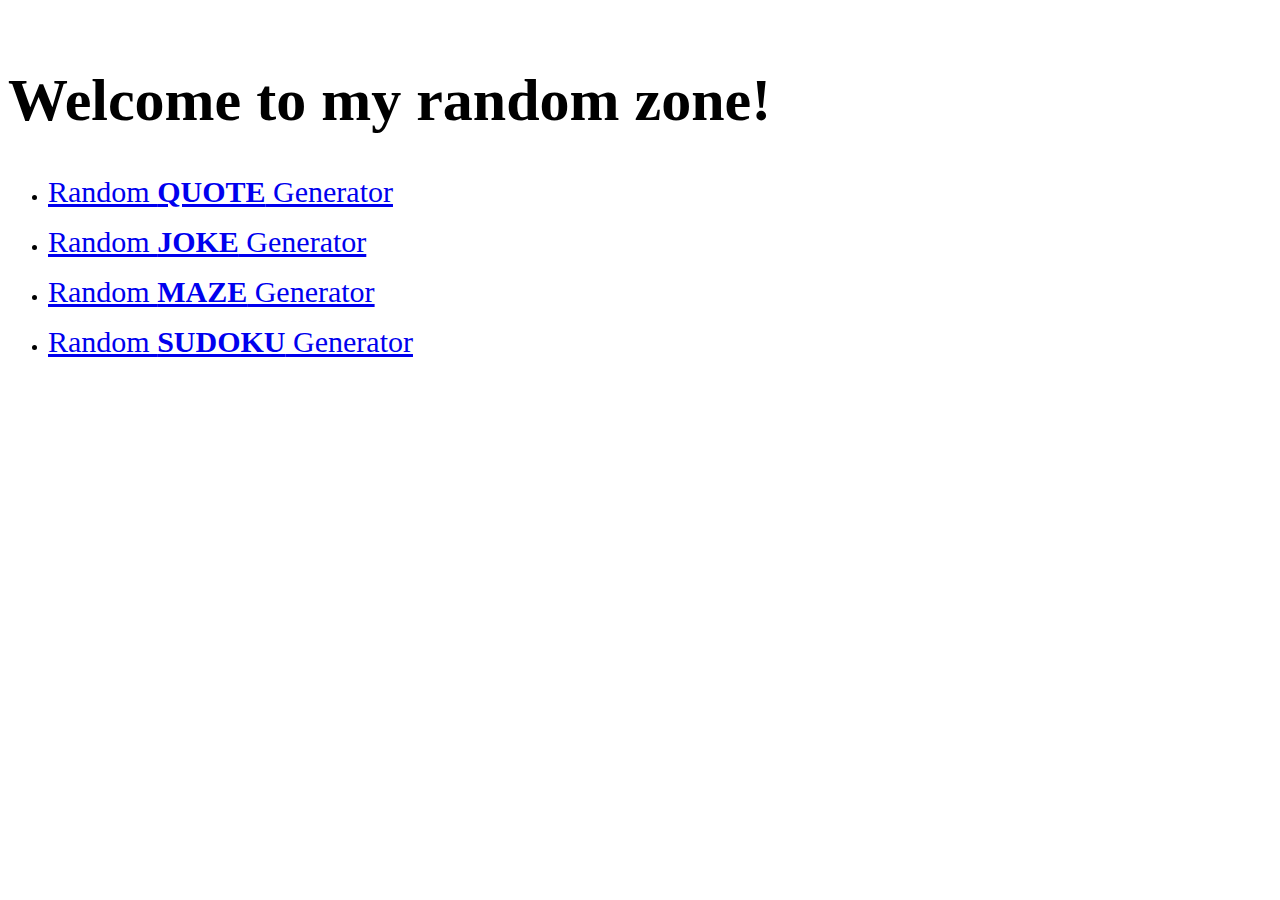
<file: index.html>
<html>
    <head>
        <title>My Random Zone</title>
        <link rel="stylesheet" href="https://cdnjs.cloudflare.com/ajax/libs/font-awesome/4.7.0/css/font-awesome.min.css">
    </head>
    <body>
        <br>
        <h1 style="font-size:60px;">Welcome to my random zone!</h1>
            <ul class="list-inline" id="font">
                <li><a href="RandomQuote/index.html" style="font-size:30px;">Random <b>QUOTE</b> Generator</a></li>
                <p></p>
                <li><a href="RandomJoke/index.html" style="font-size:30px;">Random <b>JOKE</b> Generator</a></li>
                <p></p>
                <li><a href="RandomMaze/index.html" style="font-size:30px;">Random <b>MAZE</b> Generator</a></li>
                <p></p>
                <li><a href="RandomSudoku/index.html" style="font-size:30px;">Random <b>SUDOKU</b> Generator</a></li>
                <p></p>
            </ul>
    </body>
</html>
</file>
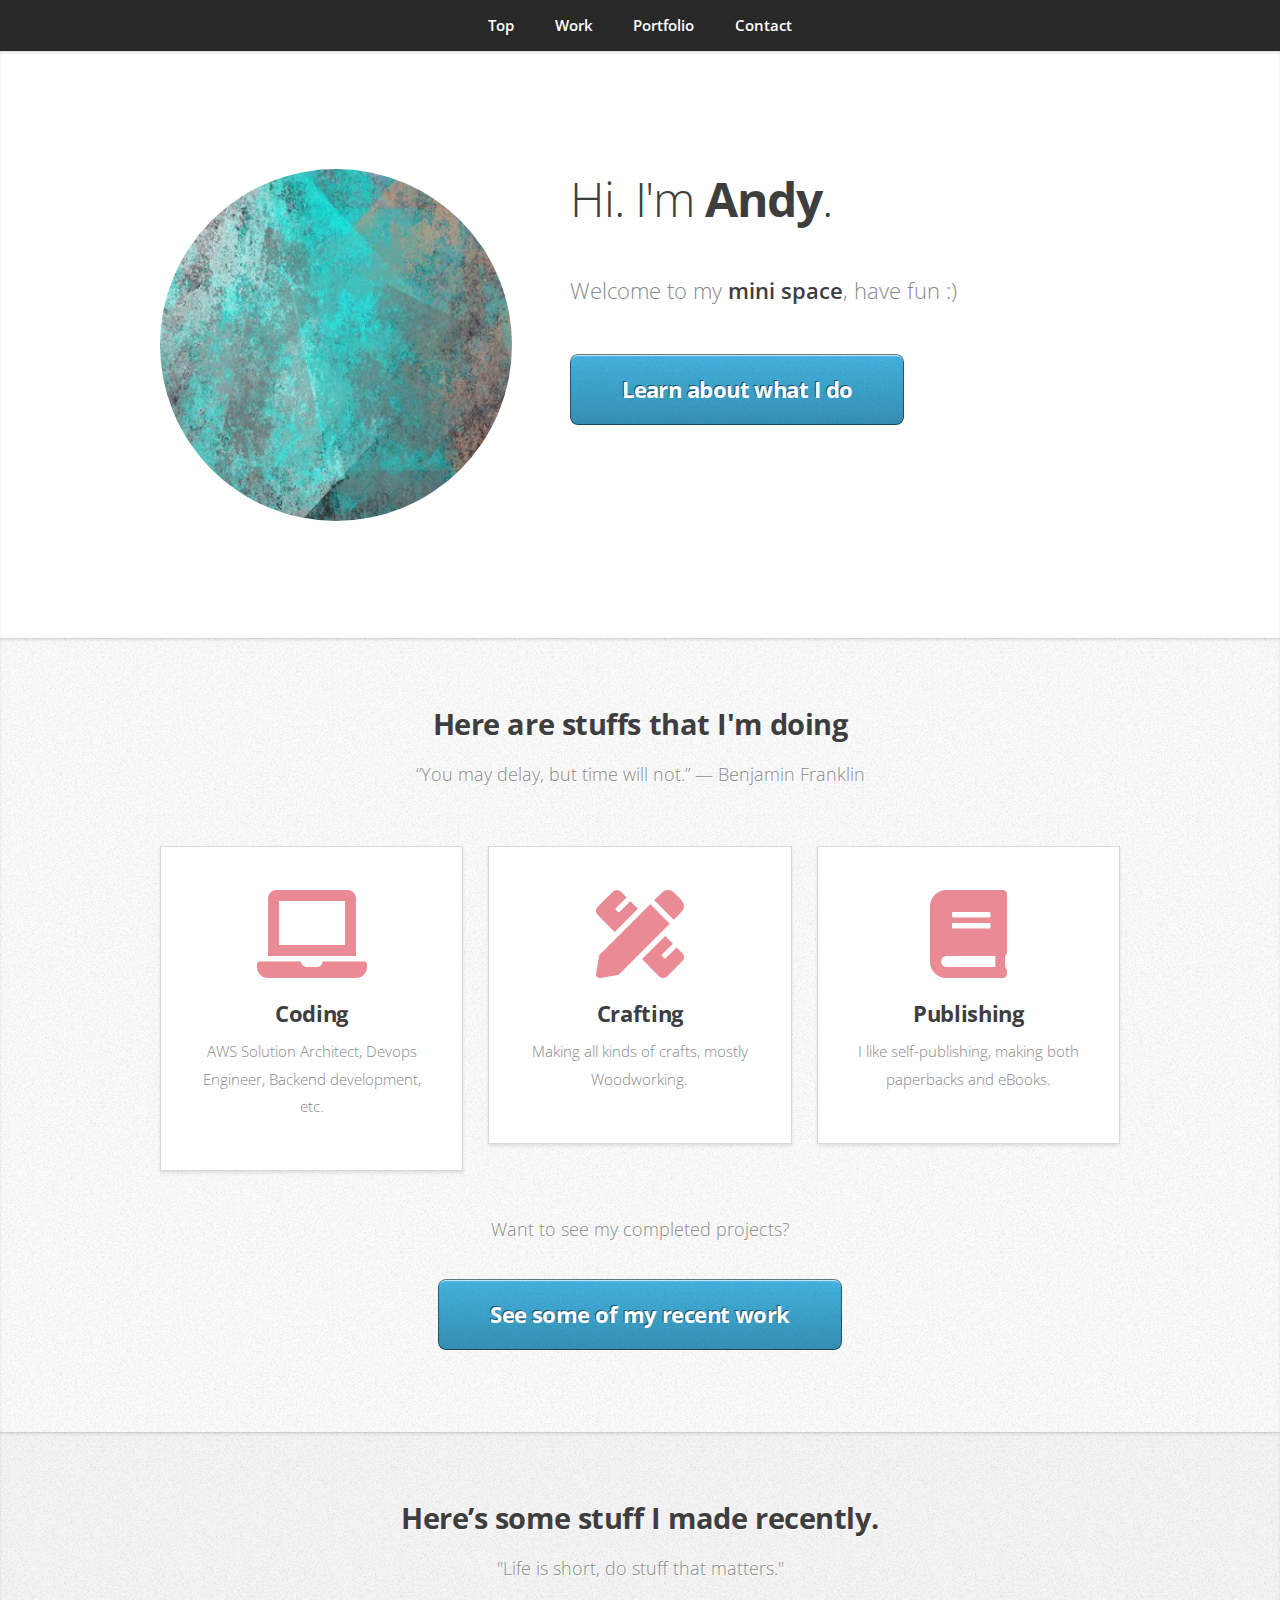
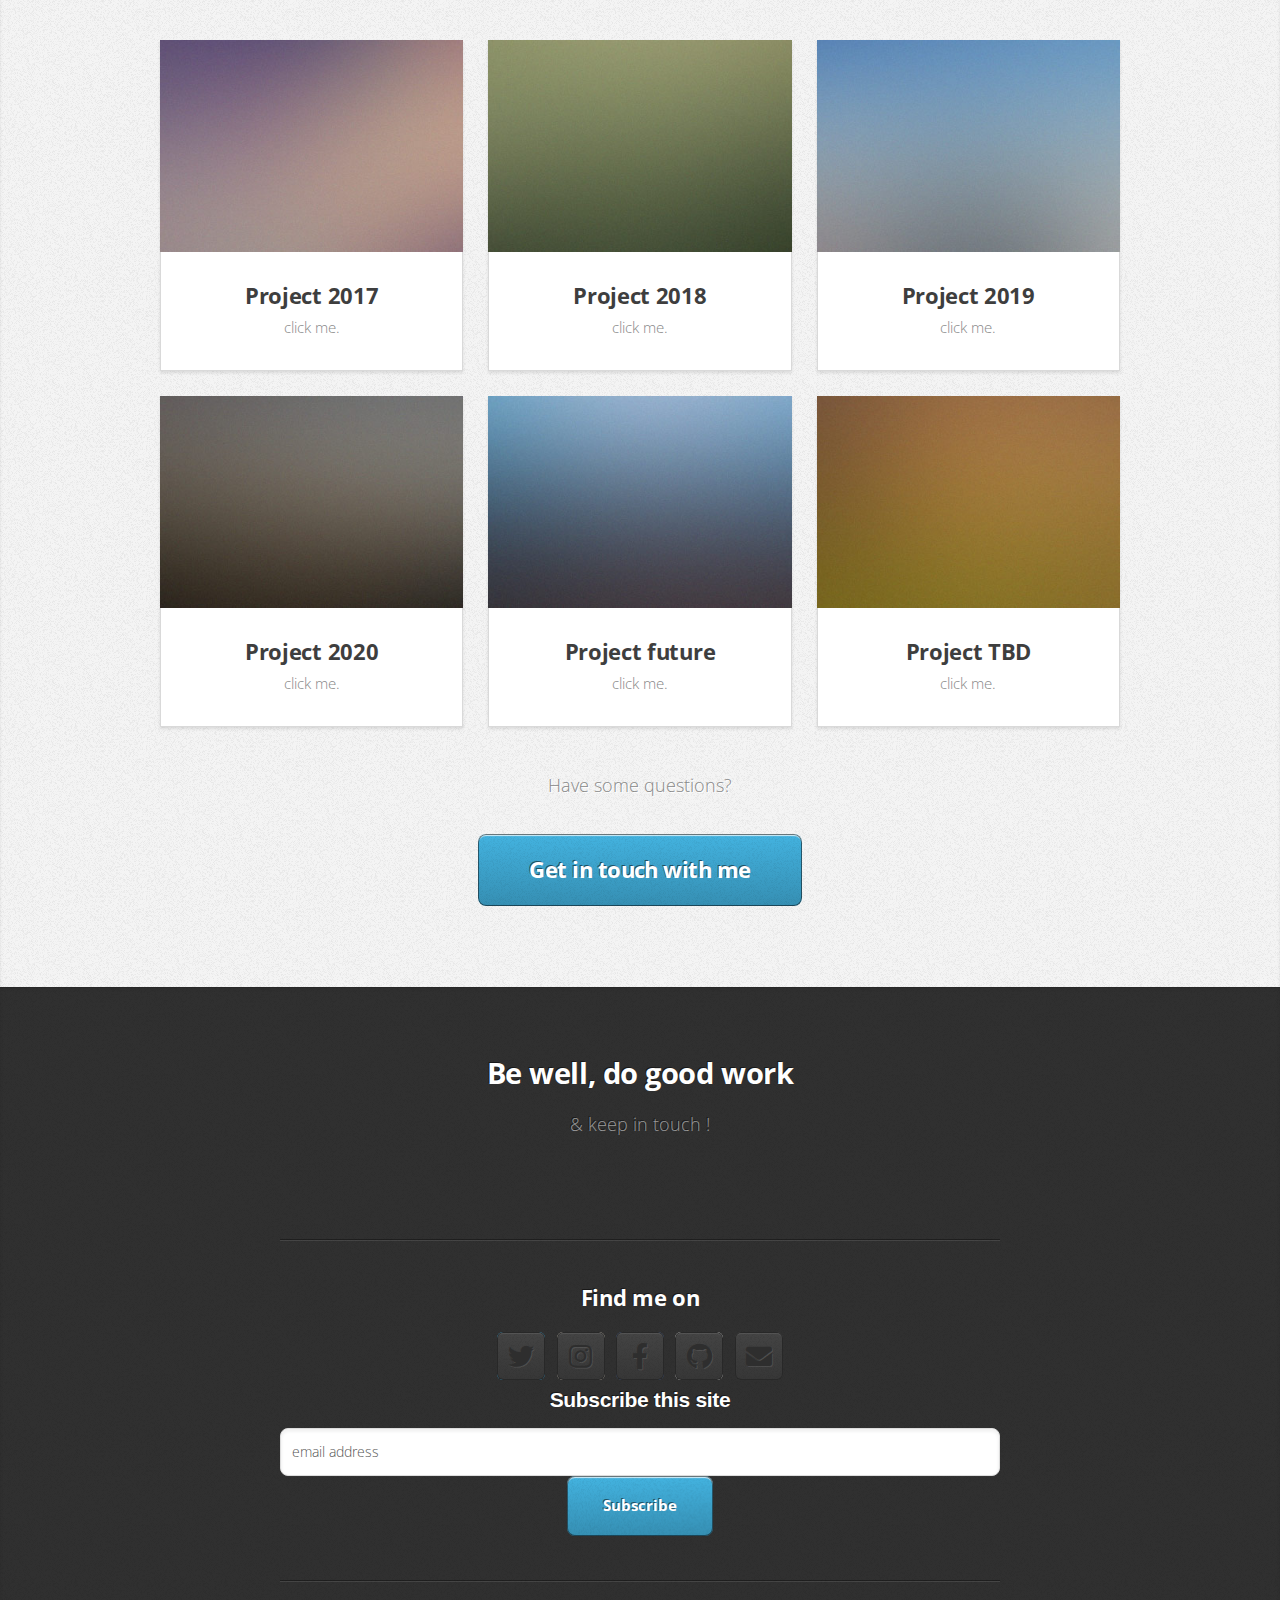
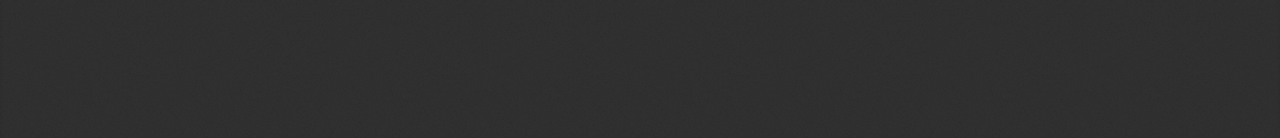
<file: oldwebsite/index.html>
<!DOCTYPE HTML>
<html>
	<head>
		<title>Andy Li's Page</title>
		<meta charset="utf-8" />
		<meta name="viewport" content="width=device-width, initial-scale=1, user-scalable=no" />
		<link rel="stylesheet" href="assets/css/main.css" />
		<script id="mcjs">!function(c,h,i,m,p){m=c.createElement(h),p=c.getElementsByTagName(h)[0],m.async=1,m.src=i,p.parentNode.insertBefore(m,p)}(document,"script","https://chimpstatic.com/mcjs-connected/js/users/657c8d940f87d3227539a062d/fe4fa6ca83723fbf9dfdb3dbc.js");</script>
	</head>
	<body class="is-preload">

		<!-- Nav -->
			<nav id="nav">
				<ul class="container">
					<li><a href="#top">Top</a></li>
					<li><a href="#work">Work</a></li>
					<li><a href="#portfolio">Portfolio</a></li>
					<li><a href="#contact">Contact</a></li>
				</ul>
			</nav>

		<!-- Home -->
			<article id="top" class="wrapper style1">
				<div class="container">
					<div class="row">
						<div class="col-4 col-5-large col-12-medium">
							<span class="image fit"><img src="images/pic00.jpg" alt="" /></span>
						</div>
						<div class="col-8 col-7-large col-12-medium">
							<header>
								<h1>Hi. I'm <strong>Andy</strong>.</h1>
							</header>
							<p>Welcome to my<strong> mini space</strong>, have fun :)</p>
							<a href="#work" class="button large scrolly">Learn about what I do</a>
						</div>
					</div>
				</div>
			</article>

		<!-- Work -->
			<article id="work" class="wrapper style2">
				<div class="container">
					<header>
						<h2>Here are stuffs that I'm doing</h2>
						<p>“You may delay, but time will not.” — Benjamin Franklin</p>
					</header>
					<div class="row aln-center">
						<div class="col-4 col-6-medium col-12-small">
							<section class="box style1">
								<span class="icon solid featured fa-laptop"></span>
								<h3>Coding</h3>
								<p>AWS Solution Architect, Devops Engineer, Backend development, etc. </p>
							</section>
						</div>
						<div class="col-4 col-6-medium col-12-small">
							<section class="box style1">
								<span class="icon solid featured fa-pencil-ruler"></span>
								<h3>Crafting</h3>
								<p>Making all kinds of crafts, mostly Woodworking.</p>
							</section>
						</div>
						<div class="col-4 col-6-medium col-12-small">
							<section class="box style1">
								<span class="icon solid featured fa-book"></span>
								<h3>Publishing</h3>
								<p>I like self-publishing, making both paperbacks and eBooks.</p>
							</section>
						</div>
					</div>
					<footer>
						<p>Want to see my completed projects?</p>
						<a href="#portfolio" class="button large scrolly">See some of my recent work</a>
					</footer>
				</div>
			</article>

		<!-- Portfolio -->
			<article id="portfolio" class="wrapper style3">
				<div class="container">
					<header>
						<h2>Here’s some stuff I made recently.</h2>
						<p>"Life is short, do stuff that matters."</p>
					</header>
					<div class="row">
						<div class="col-4 col-6-medium col-12-small">
							<article class="box style2">
								<a href="#" class="image featured"><img src="images/pic01.jpg" alt="" /></a>
								<h3><a href="#">Project 2017</a></h3>
								<p>click me.</p>
							</article>
						</div>
						<div class="col-4 col-6-medium col-12-small">
							<article class="box style2">
								<a href="#" class="image featured"><img src="images/pic02.jpg" alt="" /></a>
								<h3><a href="#">Project 2018</a></h3>
								<p>click me.</p>
							</article>
						</div>
						<div class="col-4 col-6-medium col-12-small">
							<article class="box style2">
								<a href="#" class="image featured"><img src="images/pic03.jpg" alt="" /></a>
								<h3><a href="#">Project 2019</a></h3>
								<p>click me.</p>
							</article>
						</div>
						<div class="col-4 col-6-medium col-12-small">
							<article class="box style2">
								<a href="#" class="image featured"><img src="images/pic04.jpg" alt="" /></a>
								<h3><a href="#">Project 2020</a></h3>
								<p>click me.</p>
							</article>
						</div>
						<div class="col-4 col-6-medium col-12-small">
							<article class="box style2">
								<a href="#" class="image featured"><img src="images/pic05.jpg" alt="" /></a>
								<h3><a href="#">Project future</a></h3>
								<p>click me.</p>
							</article>
						</div>
						<div class="col-4 col-6-medium col-12-small">
							<article class="box style2">
								<a href="#" class="image featured"><img src="images/pic06.jpg" alt="" /></a>
								<h3><a href="#">Project TBD</a></h3>
								<p>click me.</p>
							</article>
						</div>
					</div>
					<footer>
						<p>Have some questions?</p>
						<a href="#contact" class="button large scrolly">Get in touch with me</a>
					</footer>
				</div>
			</article>

		<!-- Contact -->
			<article id="contact" class="wrapper style4">
				<div class="container medium">
					<header>
						<h2>Be well, do good work</h2>
						<p>& keep in touch !</p>
					</header>
					<div class="row">
						<div class="col-12">
							<hr />
							<h3>Find me on</h3>
							<ul class="social">
								<li><a href="https://twitter.com/andymaker156" class="icon brands fa-twitter"><span class="label">Twitter</span></a></li>
								<li><a href="https://instagram.com/andymaker156" class="icon brands fa-instagram"><span class="label">Instagram</span></a></li>
								<li><a href="https://facebook.com/andymaker156" class="icon brands fa-facebook-f"><span class="label">Facebook</span></a></li>
								<li><a href="https://github.com/andymaker156" class="icon brands fa-github"><span class="label">Github</span></a></li>
								<li><a href="mailto:andymaker156@gmail.com" class="icon solid fa-envelope"><span class="label">Email</span></a></li>
							</ul>
							
							<!-- Begin Mailchimp Signup Form -->
							<link href="//cdn-images.mailchimp.com/embedcode/horizontal-slim-10_7.css" rel="stylesheet" type="text/css">
                            <style type="text/css">#mc_embed_signup{clear:left; font:14px Helvetica,Arial,sans-serif; width:100%;}</style>
							<div id="mc_embed_signup">
								<form action="https://github.us8.list-manage.com/subscribe/post?u=657c8d940f87d3227539a062d&amp;id=5bb50c3d93" method="post" id="mc-embedded-subscribe-form" name="mc-embedded-subscribe-form" class="validate" target="_blank" novalidate>
									<div id="mc_embed_signup_scroll">
									<label for="mce-EMAIL"><h3 style="color:#fff";>Subscribe this site</h3> </label>
									<input type="email" value="" name="EMAIL" class="email" id="mce-EMAIL" placeholder="email address" required>
									<!-- real people should not fill this in and expect good things - do not remove this or risk form bot signups-->
									<div style="position: absolute; left: -5000px;" aria-hidden="true"><input type="text" name="b_657c8d940f87d3227539a062d_5bb50c3d93" tabindex="-1" value=""></div>
									<div class="clear"><input type="submit" value="Subscribe" name="subscribe" id="mc-embedded-subscribe" class="button"></div>
									</div>
								</form>
							</div>
							<hr />
						</div>
						
					</div>
					
					<footer>
					</footer>
				</div>
			</article>

		<!-- Scripts -->
			<script src="assets/js/jquery.min.js"></script>
			<script src="assets/js/jquery.scrolly.min.js"></script>
			<script src="assets/js/browser.min.js"></script>
			<script src="assets/js/breakpoints.min.js"></script>
			<script src="assets/js/util.js"></script>
			<script src="assets/js/main.js"></script>

	</body>
</html>
</file>
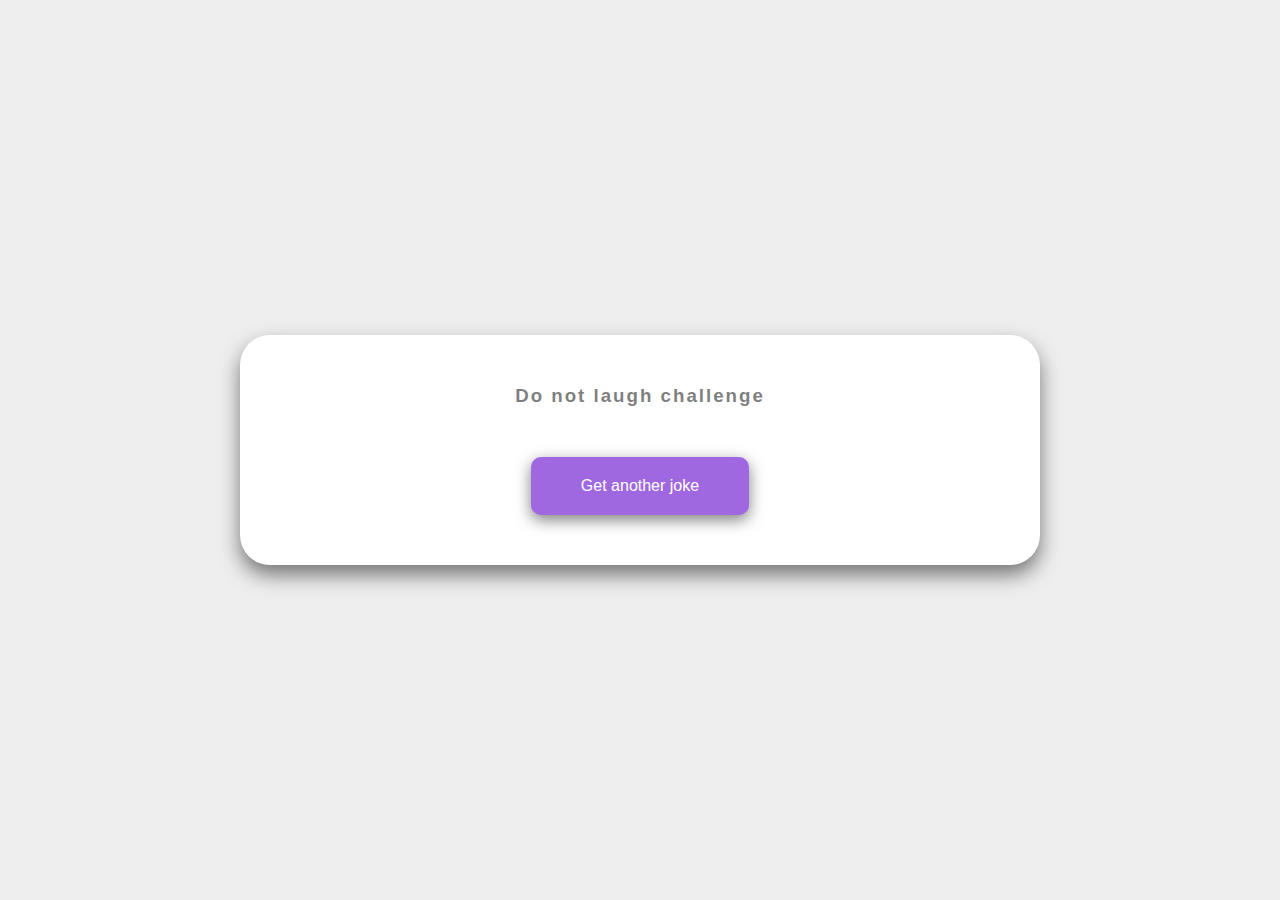
<file: RandomJoke/index.html>
<!DOCTYPE html>
<html lang="en" >
<head>
  <meta charset="UTF-8">
  <title>Random Joke</title>
  <link rel="stylesheet" href="./style.css">

</head>
<body>
<div class="container">
  <h3>Do not laugh challenge</h3>
  <div id="joke"class="joke">
  </div>
  <button id="get_joke" class="btn">
    Get another joke
  </button>
</div>
<!-- partial -->
  <script  src="./script.js"></script>

</body>
</html>
</file>
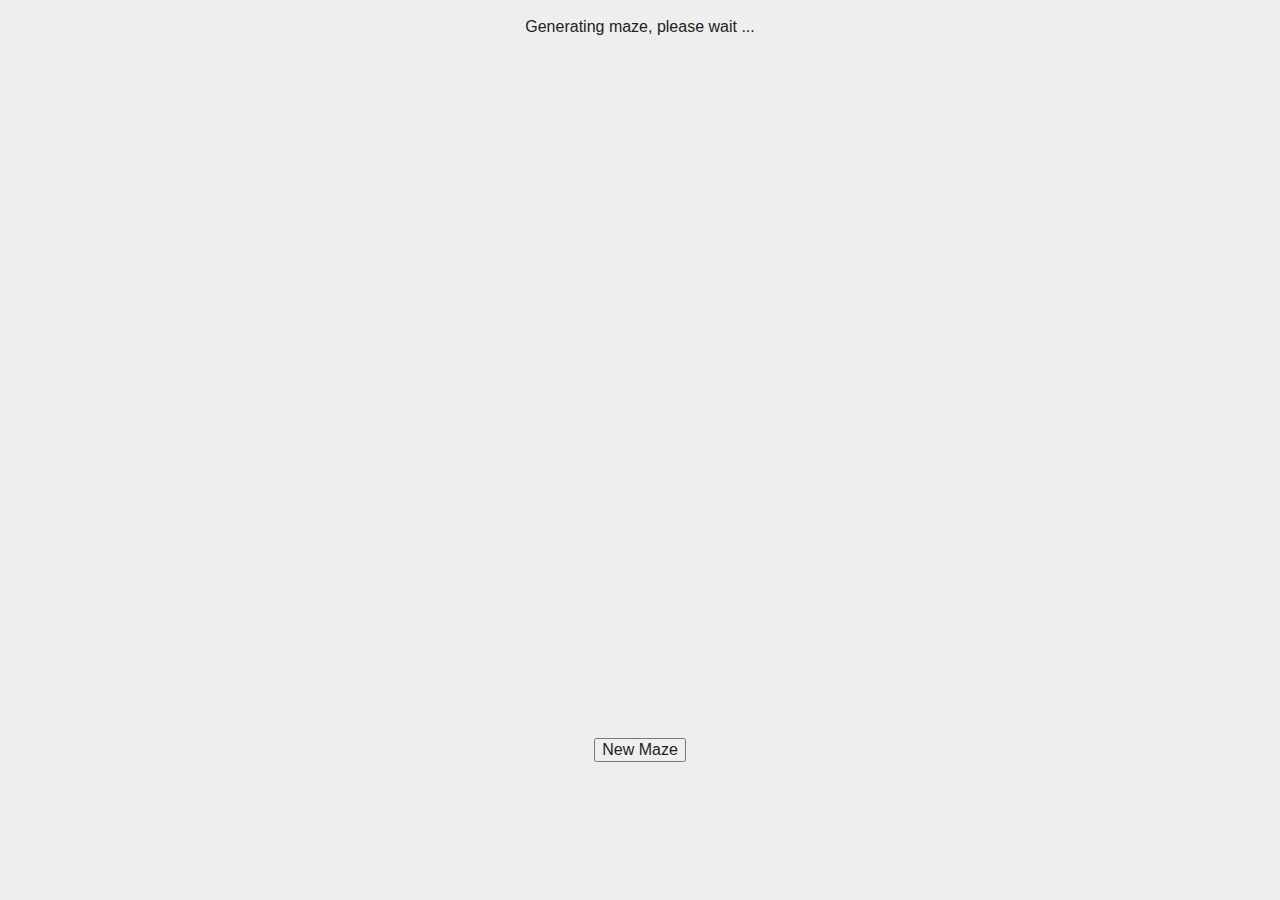
<file: RandomMaze/index.html>
<!DOCTYPE html>
<!-- paulirish.com/2008/conditional-stylesheets-vs-css-hacks-answer-neither/ -->
<!-- Consider specifying the language of your content by adding the `lang` attribute to <html> -->
<!--[if lt IE 7]> <html class="no-js lt-ie9 lt-ie8 lt-ie7"> <![endif]-->
<!--[if IE 7]>    <html class="no-js lt-ie9 lt-ie8"> <![endif]-->
<!--[if IE 8]>    <html class="no-js lt-ie9"> <![endif]-->
<!--[if gt IE 8]><!--> <html class="no-js"> <!--<![endif]-->
<head>
    <meta charset="utf-8">

    <!-- Use the .htaccess and remove these lines to avoid edge case issues.
         More info: h5bp.com/i/378 -->
    <meta http-equiv="X-UA-Compatible" content="IE=edge,chrome=1">

    <title>Random maze generator/solver</title>
    <meta name="description" content="">

    <link rel="stylesheet" href="main.css">
    <link rel="stylesheet" href="lib/jasmine-1.2.0/jasmine.css">
    
    <!-- Mobile viewport optimized: h5bp.com/viewport -->
    <meta name="viewport" content="width=device-width">
</head>
<body class='index'>
    <p id="pleasewait">Generating maze, please wait ...</p>
    <canvas id="maze" width="600" height="600"></canvas>

    <input type="submit" value="Solve Maze" id="solve"></input>
    <input type="submit" value="New Maze" id="new"></input>

    <script src="lib/jquery.min.js"></script>
    <script src="lib/underscore-min.js"></script>
    <script src="src/array.js"></script>
    <script src="src/cell.js"></script>
    <script src="src/mazeGenerator.js"></script>
    <script src="src/graph.js"></script>
    <script src="src/maze.js"></script>
    <script>
        var maze = new Maze(document, 'maze');
        var waitElem = $("#pleasewait");
        
        setTimeout(function() {
            maze.generate();
            maze.draw();
            waitElem.remove();
            $("#solve").show();
        }, 1000);

        $(function() {
            $('#solve').click(function() {
                maze.solve();
            });
            $('#new').click(function() {
                window.location.reload();
            });
        });
    </script>
</body>
</html>
</file>
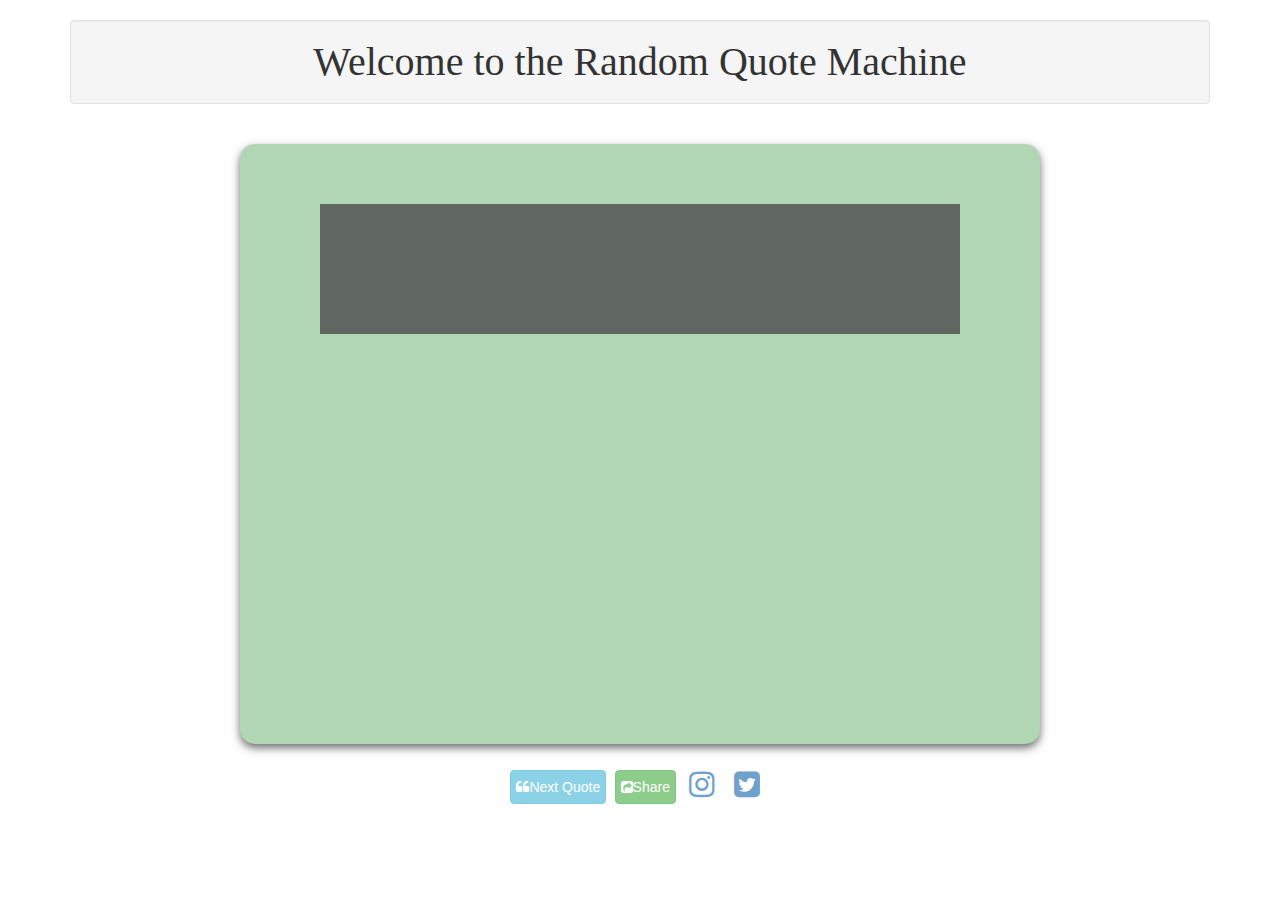
<file: RandomQuote/index.html>
<html>
    <head>
        <title>Random quotes</title>
        <meta name="viewport" content="width=device-width, initial-scale=1">
        <link rel="stylesheet" href="https://maxcdn.bootstrapcdn.com/bootstrap/3.3.7/css/bootstrap.min.css">
        <script src="https://ajax.googleapis.com/ajax/libs/jquery/3.3.1/jquery.min.js"></script>
        <script src="https://maxcdn.bootstrapcdn.com/bootstrap/3.3.7/js/bootstrap.min.js"></script>
        <link rel="stylesheet" href="https://cdnjs.cloudflare.com/ajax/libs/font-awesome/4.7.0/css/font-awesome.min.css">
        <link rel="stylesheet" href="style.css">
    </head>
    <body class="Welcome">
        <div class="container">
            <center><h1 class="well">Welcome to the Random Quote Machine</h1></center>
            <br>
            <center>
                <div class="card">
                    <br><br>
                    <div class="text">
                    <h1 id="quote" class="quote"></h1>
                    <h1 id="author" class="author"></h1>
                    </div>
                </div>
            </center>
            <br>
            <center><ul class="list-inline" id="font">
                <li class="btn btn-info" id="get-quote"><i class="fa fa-quote-left"></i>Next Quote</li>
                <li class="btn btn-success share-quote" id="share-quote"><i class="fa fa-share-square"></i>Share</li>
                <li><a href="https://instagram.com/andymaker156"><i class="fa fa-instagram"></i></a></li>
                <li><a href="https://twitter.com/andymaker156"><i class="fa fa-twitter-square"></i></a></li>
            </ul>
            </center>
            <script src="random.js"></script>
        </div>
    </body>
</html>
</file>
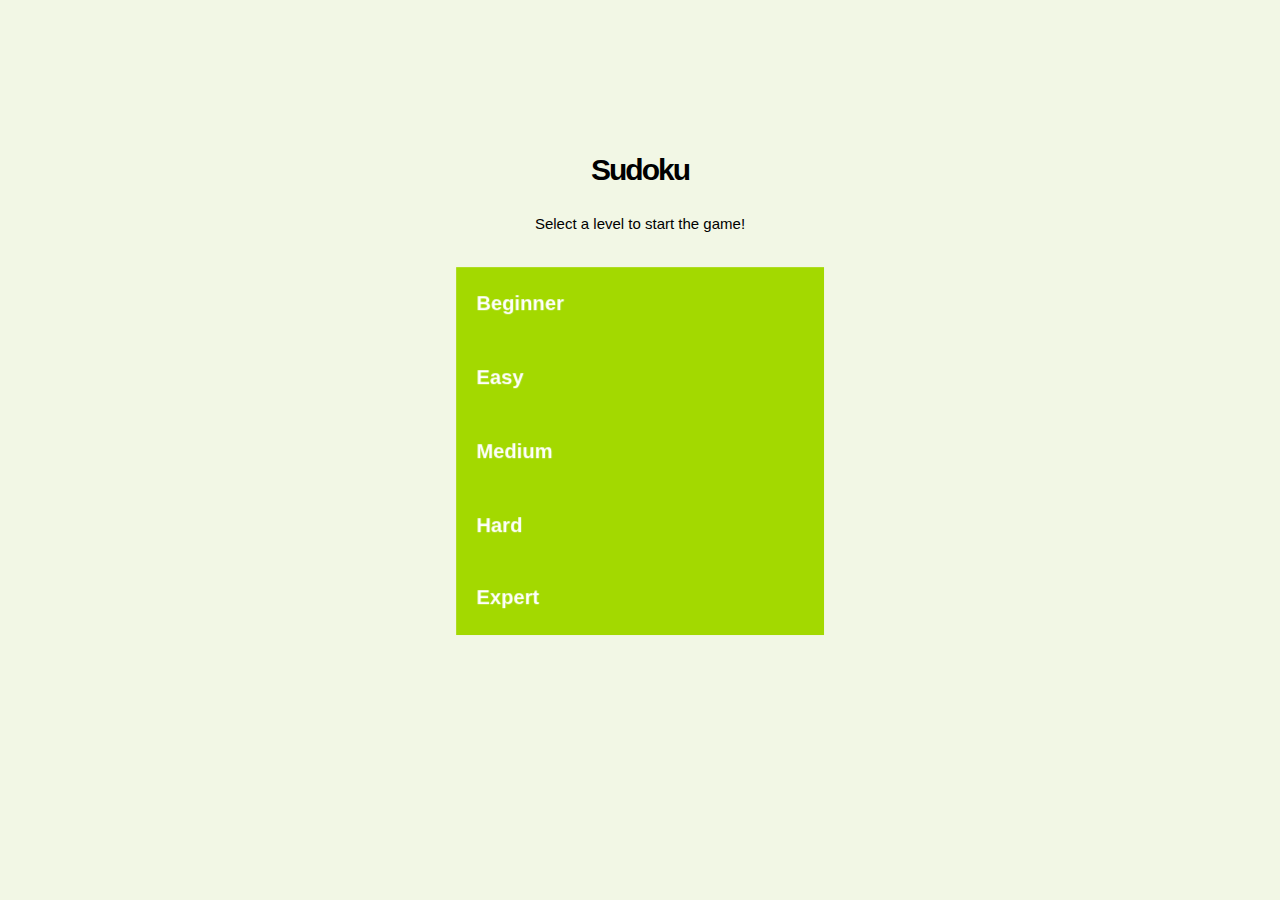
<file: RandomSudoku/index.html>
<!DOCTYPE>
<html>
<head>
    <title>Sudoku</title>
    <link rel="stylesheet" type="text/css" media="all" href="css/app.min.css">
    <meta name="viewport" content="width=400, user-scalable=no">
</head>
<body>

<div class="centered-box">
<header>
    <h1>Sudoku</h1>
</header><div class="sudoku-game">
    <div class="sudoku-header">
        <div class="sudoku-intro">Select a level to start the game!</div>
        <div class="sudoku-controls"> <button type="button" class="btn btn-default btn-back" title="Change difficulty">&#9001;</button>
<div class="btn-group btn-control-group" role="group">
    <button type="button" class="btn btn-default btn-hint" title="Ask for a hint">Hint</button>
    <button type="button" class="btn btn-default btn-clear" title="Clear your solutions">Clear</button>
    <button type="button" class="btn btn-default btn-solve" title="Solve the puzzle">Solve</button>
</div></div>
    </div>
    <div class="box-effect">
        <div class="flipper">
            <div class="front">
                <div class="dropdown-group dropdown-difficulty">
                    <ul class="dropdown-menu" role="menu">
                        <li tabindex="0" role="menuitem" difficulty="beginner">Beginner</li>
                        <li tabindex="0" role="menuitem" difficulty="easy">Easy</li>
                        <li tabindex="0" role="menuitem" difficulty="medium">Medium</li>
                        <li tabindex="0" role="menuitem" difficulty="hard">Hard</li>
                        <li tabindex="0" role="menuitem" difficulty="expert">Expert</li>
                    </ul>
                </div>            </div>
             <div class="back">
                <div class="sudoku-container"></div>            </div>
            <div class="left"></div>
            <div class="right"></div>
        </div>
    </div>
    <div class="sudoku-timer"></div></div>
</div>

<script type="text/javascript" defer src="js/app.min.js"></script>
</body>
</html>
</file>
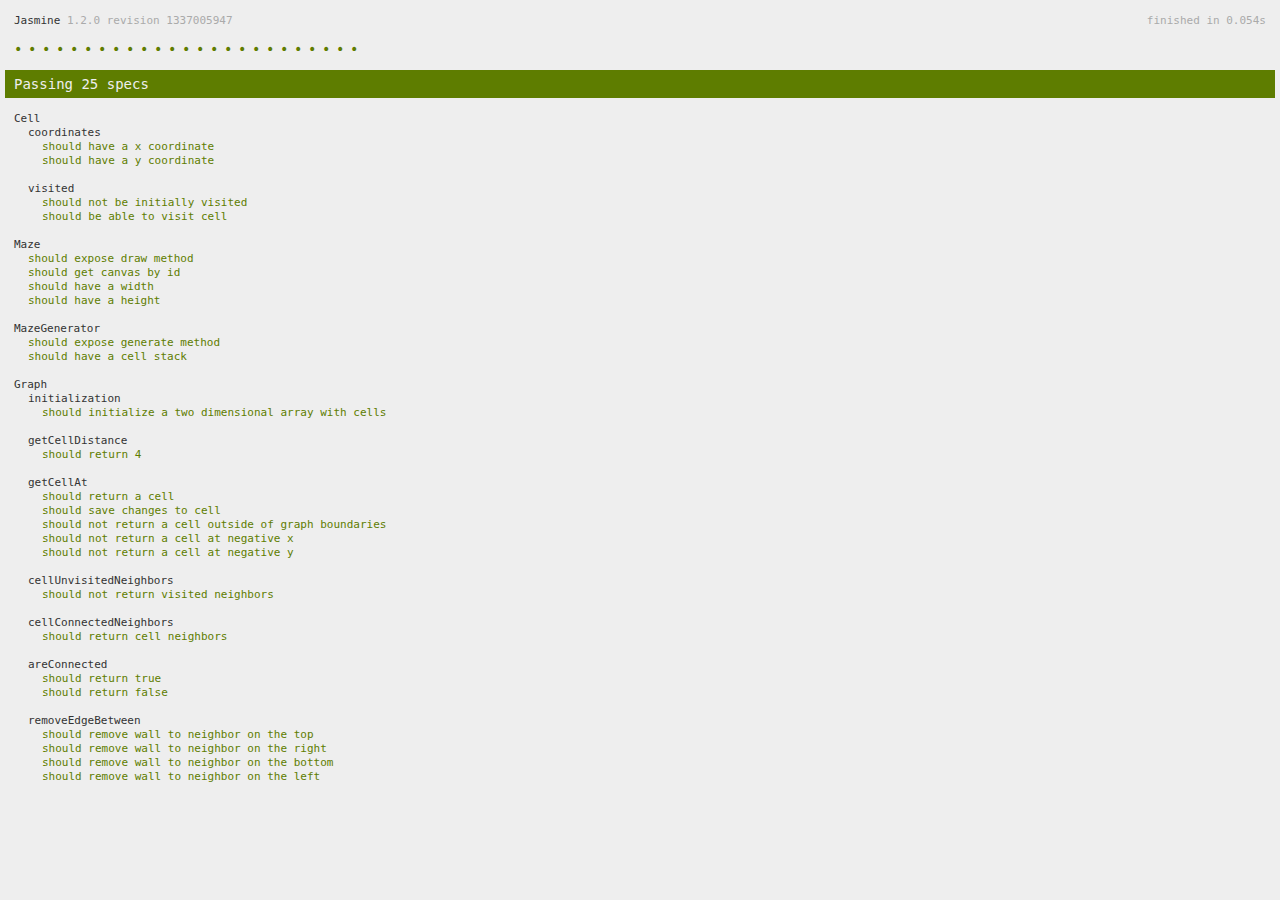
<file: RandomMaze/specs.html>
<!DOCTYPE html>
<!-- paulirish.com/2008/conditional-stylesheets-vs-css-hacks-answer-neither/ -->
<!-- Consider specifying the language of your content by adding the `lang` attribute to <html> -->
<!--[if lt IE 7]> <html class="no-js lt-ie9 lt-ie8 lt-ie7"> <![endif]-->
<!--[if IE 7]>    <html class="no-js lt-ie9 lt-ie8"> <![endif]-->
<!--[if IE 8]>    <html class="no-js lt-ie9"> <![endif]-->
<!--[if gt IE 8]><!--> <html class="no-js"> <!--<![endif]-->
<head>
    <meta charset="utf-8">

    <!-- Use the .htaccess and remove these lines to avoid edge case issues.
         More info: h5bp.com/i/378 -->
    <meta http-equiv="X-UA-Compatible" content="IE=edge,chrome=1">

    <title></title>
    <meta name="description" content="">

    <link rel="stylesheet" href="main.css">
    <link rel="stylesheet" href="lib/jasmine-1.2.0/jasmine.css">
    
    <!-- Mobile viewport optimized: h5bp.com/viewport -->
    <meta name="viewport" content="width=device-width">
</head>
<body>
    <script src="lib/jquery.min.js"></script>
    <script src="lib/underscore-min.js"></script>
    <script src="lib/jasmine-1.2.0/jasmine.js"></script>
    <script src="lib/jasmine-1.2.0/jasmine-html.js"></script>    
    <script src="src/cell.js"></script>
    <script src="src/mazeGenerator.js"></script>
    <script src="src/graph.js"></script>
    <script src="src/maze.js"></script>

    <script src="spec/cellSpec.js"></script>
    <script src="spec/mazeSpec.js"></script>
    <script src="spec/mazeGeneratorSpec.js"></script>
    <script src="spec/graphSpec.js"></script>
    <script>
        (function() {
          var jasmineEnv = jasmine.getEnv();
          jasmineEnv.updateInterval = 1000;

          var htmlReporter = new jasmine.HtmlReporter();

          jasmineEnv.addReporter(htmlReporter);

          jasmineEnv.specFilter = function(spec) {
            return htmlReporter.specFilter(spec);
          };

          var currentWindowOnload = window.onload;

          window.onload = function() {
            if (currentWindowOnload) {
              currentWindowOnload();
            }
            execJasmine();
          };

          function execJasmine() {
            jasmineEnv.execute();
          }

        })();
    </script>
</body>
</html>
</file>
<file: RandomJoke/style.css>
@import url('https://fonts.googleapis.com/css2?family=Comic+Neue:wght@700&display=swap');

* {
  box-sizing:border-box;
}

body {
  background-color: #EEEEEE;
  font-family: 'Comic', sans-serif;
  display: flex;
  justify-content: center;
  align-items: center;
  height: 100vh;
  margin: 0;
}

.container {
  background-color:#FFFFFF;
  box-shadow: 0 10px 20px rgba(0, 0, 0, 0.5);
  border-radius: 30px;
  padding: 50px 20px;
  text-align: center;
  width: 800px;
  max-width: 100%;
}

h3 {
  margin: 0;
  opacity: 0.5;
  letter-spacing: 2px
}
.joke {
  font-size: 30px;
  line-height: 40px;
  margin: 50px auto;
  max-width: 600px;
}
.btn {
  background-color:#9f68e0;
  border: 0;
  border-radius:10px;
  box-shadow: 0 5px 15px rgba(0, 0, 0, 0.5);
  color:#ffff;
  cursor: pointer;
  font-size: 16px;
  padding: 20px 50px;
}
.btn:active {
  transform: scale(.98)
}

.btn:focus {
  outline: 0;
}
</file>
<file: RandomMaze/main.css>
/*
 * HTML5 Boilerplate
 *
 * What follows is the result of much research on cross-browser styling.
 * Credit left inline and big thanks to Nicolas Gallagher, Jonathan Neal,
 * Kroc Camen, and the H5BP dev community and team.
 *
 * Detailed information about this CSS: h5bp.com/css
 *
 * ==|== normalize ==========================================================
 */


/* =============================================================================
   HTML5 display definitions
   ========================================================================== */

article,
aside,
details,
figcaption,
figure,
footer,
header,
hgroup,
nav,
section,
summary {
    display: block;
}

audio,
canvas,
video {
    display: inline-block;
    *display: inline;
    *zoom: 1;
}

audio:not([controls]) {
    display: none;
}

[hidden] {
    display: none;
}


/* =============================================================================
   Base
   ========================================================================== */

/*
 * 1. Correct text resizing oddly in IE6/7 when body font-size is set using em units
 * 2. Prevent iOS text size adjust on device orientation change, without disabling user zoom: h5bp.com/g
 */

html {
    font-size: 100%;
    -webkit-text-size-adjust: 100%;
    -ms-text-size-adjust: 100%;
}

html,
button,
input,
select,
textarea {
    font-family: sans-serif;
    color: #222;
}

body {
    margin: 0;
    font-size: 1em;
    line-height: 1.4;
}

/*
 * Remove text-shadow in selection highlight: h5bp.com/i
 * These selection declarations have to be separate.
 * Customize the background color to match your design.
 */

::-moz-selection {
    background: #b3d4fc;
    text-shadow: none;
}

::selection {
    background: #b3d4fc;
    text-shadow: none;
}


/* =============================================================================
   Links
   ========================================================================== */

a {
    color: #00e;
}

a:visited {
    color: #551a8b;
}

a:hover {
    color: #06e;
}

a:focus {
    outline: thin dotted;
}

/*
 * Improve readability when focused and hovered in all browsers: h5bp.com/h
 */

a:hover,
a:active {
    outline: 0;
}


/* =============================================================================
   Typography
   ========================================================================== */

abbr[title] {
    border-bottom: 1px dotted;
}

b,
strong {
    font-weight: bold;
}

blockquote {
    margin: 1em 40px;
}

dfn {
    font-style: italic;
}

hr {
    display: block;
    height: 1px;
    border: 0;
    border-top: 1px solid #ccc;
    margin: 1em 0;
    padding: 0;
}

ins {
    background: #ff9;
    color: #000;
    text-decoration: none;
}

mark {
    background: #ff0;
    color: #000;
    font-style: italic;
    font-weight: bold;
}

/*
 * Redeclare monospace font family: h5bp.com/j
 */

pre,
code,
kbd,
samp {
    font-family: monospace, serif;
    _font-family: 'courier new', monospace;
    font-size: 1em;
}

/*
 * Improve readability of pre-formatted text
 */

pre {
    white-space: pre;
    white-space: pre-wrap;
    word-wrap: break-word;
}

q {
    quotes: none;
}

q:before,
q:after {
    content: "";
    content: none;
}

small {
    font-size: 85%;
}

/*
 * Position subscript and superscript content without affecting line-height: h5bp.com/k
 */

sub,
sup {
    font-size: 75%;
    line-height: 0;
    position: relative;
    vertical-align: baseline;
}

sup {
    top: -0.5em;
}

sub {
    bottom: -0.25em;
}


/* =============================================================================
   Lists
   ========================================================================== */

ul,
ol {
    margin: 1em 0;
    padding: 0 0 0 40px;
}

dd {
    margin: 0 0 0 40px;
}

nav ul,
nav ol {
    list-style: none;
    list-style-image: none;
    margin: 0;
    padding: 0;
}


/* =============================================================================
   Embedded content
   ========================================================================== */

/*
 * 1. Improve image quality when scaled in IE7: h5bp.com/d
 * 2. Remove the gap between images and borders on image containers: h5bp.com/i/440
 */

img {
    border: 0;
    vertical-align: middle;
    -ms-interpolation-mode: bicubic;
}

/*
 * Correct overflow not hidden in IE9
 */

svg:not(:root) {
    overflow: hidden;
}


/* =============================================================================
   Figures
   ========================================================================== */

figure {
    margin: 0;
}


/* =============================================================================
   Forms
   ========================================================================== */

form {
    margin: 0;
}

fieldset {
    border: 0;
    margin: 0;
    padding: 0;
}

/*
 * Indicate that 'label' will shift focus to the associated form element
 */

label {
    cursor: pointer;
}

/*
 * 1. Correct color not inheriting in IE6/7/8/9
 * 2. Correct alignment displayed oddly in IE6/7
 */

legend {
    border: 0;
    padding: 0;
    white-space: normal;
    *margin-left: -7px;
}

/*
 * 1. Correct font-size not inheriting in all browsers
 * 2. Remove margins in FF3/4 S5 Chrome
 * 3. Define consistent vertical alignment display in all browsers
 */

button,
input,
select,
textarea {
    font-size: 100%;
    margin: 0;
    vertical-align: baseline;
    *vertical-align: middle;
}

/*
 * 1. Define line-height as normal to match FF3/4 (set using !important in the UA stylesheet)
 */

button,
input {
    line-height: normal;
}

/*
 * 1. Display hand cursor for clickable form elements
 * 2. Allow styling of clickable form elements in iOS
 * 3. Correct inner spacing displayed oddly in IE7 (doesn't effect IE6)
 */

button,
input[type="button"],
input[type="reset"],
input[type="submit"] {
    cursor: pointer;
    -webkit-appearance: button;
    *overflow: visible;
}

/*
 * Re-set default cursor for disabled elements
 */

button[disabled],
input[disabled] {
    cursor: default;
}

/*
 * Consistent box sizing and appearance
 */

input[type="checkbox"],
input[type="radio"] {
    box-sizing: border-box;
    padding: 0;
    *width: 13px;
    *height: 13px;
}

input[type="search"] {
    -webkit-appearance: textfield;
    -moz-box-sizing: content-box;
    -webkit-box-sizing: content-box;
    box-sizing: content-box;
}

input[type="search"]::-webkit-search-decoration,
input[type="search"]::-webkit-search-cancel-button {
    -webkit-appearance: none;
}

/*
 * Remove inner padding and border in FF3/4: h5bp.com/l
 */

button::-moz-focus-inner,
input::-moz-focus-inner {
    border: 0;
    padding: 0;
}

/*
 * 1. Remove default vertical scrollbar in IE6/7/8/9
 * 2. Allow only vertical resizing
 */

textarea {
    overflow: auto;
    vertical-align: top;
    resize: vertical;
}


/* =============================================================================
   Tables
   ========================================================================== */

table {
    border-collapse: collapse;
    border-spacing: 0;
}

td {
    vertical-align: top;
}


/* =============================================================================
   Chrome Frame Prompt
   ========================================================================== */

.chromeframe {
    margin: 0.2em 0;
    background: #ccc;
    color: #000;
    padding: 0.2em 0;
}


/* ==|== primary styles =====================================================
   Author:
   ========================================================================== */
















/* ==|== media queries ======================================================
   EXAMPLE Media Query for Responsive Design.
   This example overrides the primary ('mobile first') styles
   Modify as content requires.
   ========================================================================== */

@media only screen and (min-width: 35em) {
    /* Style adjustments for viewports that meet the condition */
}



/* ==|== non-semantic helper classes ========================================
   Please define your styles before this section.
   ========================================================================== */

/*
 * Image replacement
 */

.ir {
    border: 0;
    font: 0/0 a;
    text-shadow: none;
    color: transparent;
    background-color: transparent;
}

/*
 * Hide from both screenreaders and browsers: h5bp.com/u
 */

.hidden {
    display: none !important;
    visibility: hidden;
}

/*
 * Hide only visually, but have it available for screenreaders: h5bp.com/v
 */

.visuallyhidden {
    border: 0;
    clip: rect(0 0 0 0);
    height: 1px;
    margin: -1px;
    overflow: hidden;
    padding: 0;
    position: absolute;
    width: 1px;
}

/*
 * Extends the .visuallyhidden class to allow the element to be focusable
 * when navigated to via the keyboard: h5bp.com/p
 */

.visuallyhidden.focusable:active,
.visuallyhidden.focusable:focus {
    clip: auto;
    height: auto;
    margin: 0;
    overflow: visible;
    position: static;
    width: auto;
}

/*
 * Hide visually and from screenreaders, but maintain layout
 */

.invisible {
    visibility: hidden;
}

/*
 * Contain floats: h5bp.com/q
 */

.clearfix:before,
.clearfix:after {
    content: "";
    display: table;
}

.clearfix:after {
    clear: both;
}

.clearfix {
    *zoom: 1;
}



/* ==|== print styles =======================================================
   Print styles.
   Inlined to avoid required HTTP connection: h5bp.com/r
   ========================================================================== */

@media print {
    * {
        background: transparent !important;
        color: #000 !important; /* Black prints faster: h5bp.com/s */
        box-shadow:none !important;
        text-shadow: none !important;
    }

    a,
    a:visited {
        text-decoration: underline;
    }

    a[href]:after {
        content: " (" attr(href) ")";
    }

    abbr[title]:after {
        content: " (" attr(title) ")";
    }

    /*
     * Don't show links for images, or javascript/internal links
     */

    .ir a:after,
    a[href^="javascript:"]:after,
    a[href^="#"]:after {
        content: "";
    }

    pre,
    blockquote {
        border: 1px solid #999;
        page-break-inside: avoid;
    }

    thead {
        display: table-header-group; /* h5bp.com/t */
    }

    tr,
    img {
        page-break-inside: avoid;
    }

    img {
        max-width: 100% !important;
    }

    @page {
        margin: 0.5cm;
    }

    p,
    h2,
    h3 {
        orphans: 3;
        widows: 3;
    }

    h2,
    h3 {
        page-break-after: avoid;
    }
}

#maze {
    margin: 50px auto;
    display: block;
}
body.index {
    text-align: center;
}
#solve {
    display: none;
}
</file>
<file: RandomMaze/lib/jasmine-1.2.0/jasmine.css>
body { background-color: #eeeeee; padding: 0; margin: 5px; overflow-y: scroll; }

#HTMLReporter { font-size: 11px; font-family: Monaco, "Lucida Console", monospace; line-height: 14px; color: #333333; }
#HTMLReporter a { text-decoration: none; }
#HTMLReporter a:hover { text-decoration: underline; }
#HTMLReporter p, #HTMLReporter h1, #HTMLReporter h2, #HTMLReporter h3, #HTMLReporter h4, #HTMLReporter h5, #HTMLReporter h6 { margin: 0; line-height: 14px; }
#HTMLReporter .banner, #HTMLReporter .symbolSummary, #HTMLReporter .summary, #HTMLReporter .resultMessage, #HTMLReporter .specDetail .description, #HTMLReporter .alert .bar, #HTMLReporter .stackTrace { padding-left: 9px; padding-right: 9px; }
#HTMLReporter #jasmine_content { position: fixed; right: 100%; }
#HTMLReporter .version { color: #aaaaaa; }
#HTMLReporter .banner { margin-top: 14px; }
#HTMLReporter .duration { color: #aaaaaa; float: right; }
#HTMLReporter .symbolSummary { overflow: hidden; *zoom: 1; margin: 14px 0; }
#HTMLReporter .symbolSummary li { display: block; float: left; height: 7px; width: 14px; margin-bottom: 7px; font-size: 16px; }
#HTMLReporter .symbolSummary li.passed { font-size: 14px; }
#HTMLReporter .symbolSummary li.passed:before { color: #5e7d00; content: "\02022"; }
#HTMLReporter .symbolSummary li.failed { line-height: 9px; }
#HTMLReporter .symbolSummary li.failed:before { color: #b03911; content: "x"; font-weight: bold; margin-left: -1px; }
#HTMLReporter .symbolSummary li.skipped { font-size: 14px; }
#HTMLReporter .symbolSummary li.skipped:before { color: #bababa; content: "\02022"; }
#HTMLReporter .symbolSummary li.pending { line-height: 11px; }
#HTMLReporter .symbolSummary li.pending:before { color: #aaaaaa; content: "-"; }
#HTMLReporter .bar { line-height: 28px; font-size: 14px; display: block; color: #eee; }
#HTMLReporter .runningAlert { background-color: #666666; }
#HTMLReporter .skippedAlert { background-color: #aaaaaa; }
#HTMLReporter .skippedAlert:first-child { background-color: #333333; }
#HTMLReporter .skippedAlert:hover { text-decoration: none; color: white; text-decoration: underline; }
#HTMLReporter .passingAlert { background-color: #a6b779; }
#HTMLReporter .passingAlert:first-child { background-color: #5e7d00; }
#HTMLReporter .failingAlert { background-color: #cf867e; }
#HTMLReporter .failingAlert:first-child { background-color: #b03911; }
#HTMLReporter .results { margin-top: 14px; }
#HTMLReporter #details { display: none; }
#HTMLReporter .resultsMenu, #HTMLReporter .resultsMenu a { background-color: #fff; color: #333333; }
#HTMLReporter.showDetails .summaryMenuItem { font-weight: normal; text-decoration: inherit; }
#HTMLReporter.showDetails .summaryMenuItem:hover { text-decoration: underline; }
#HTMLReporter.showDetails .detailsMenuItem { font-weight: bold; text-decoration: underline; }
#HTMLReporter.showDetails .summary { display: none; }
#HTMLReporter.showDetails #details { display: block; }
#HTMLReporter .summaryMenuItem { font-weight: bold; text-decoration: underline; }
#HTMLReporter .summary { margin-top: 14px; }
#HTMLReporter .summary .suite .suite, #HTMLReporter .summary .specSummary { margin-left: 14px; }
#HTMLReporter .summary .specSummary.passed a { color: #5e7d00; }
#HTMLReporter .summary .specSummary.failed a { color: #b03911; }
#HTMLReporter .description + .suite { margin-top: 0; }
#HTMLReporter .suite { margin-top: 14px; }
#HTMLReporter .suite a { color: #333333; }
#HTMLReporter #details .specDetail { margin-bottom: 28px; }
#HTMLReporter #details .specDetail .description { display: block; color: white; background-color: #b03911; }
#HTMLReporter .resultMessage { padding-top: 14px; color: #333333; }
#HTMLReporter .resultMessage span.result { display: block; }
#HTMLReporter .stackTrace { margin: 5px 0 0 0; max-height: 224px; overflow: auto; line-height: 18px; color: #666666; border: 1px solid #ddd; background: white; white-space: pre; }

#TrivialReporter { padding: 8px 13px; position: absolute; top: 0; bottom: 0; left: 0; right: 0; overflow-y: scroll; background-color: white; font-family: "Helvetica Neue Light", "Lucida Grande", "Calibri", "Arial", sans-serif; /*.resultMessage {*/ /*white-space: pre;*/ /*}*/ }
#TrivialReporter a:visited, #TrivialReporter a { color: #303; }
#TrivialReporter a:hover, #TrivialReporter a:active { color: blue; }
#TrivialReporter .run_spec { float: right; padding-right: 5px; font-size: .8em; text-decoration: none; }
#TrivialReporter .banner { color: #303; background-color: #fef; padding: 5px; }
#TrivialReporter .logo { float: left; font-size: 1.1em; padding-left: 5px; }
#TrivialReporter .logo .version { font-size: .6em; padding-left: 1em; }
#TrivialReporter .runner.running { background-color: yellow; }
#TrivialReporter .options { text-align: right; font-size: .8em; }
#TrivialReporter .suite { border: 1px outset gray; margin: 5px 0; padding-left: 1em; }
#TrivialReporter .suite .suite { margin: 5px; }
#TrivialReporter .suite.passed { background-color: #dfd; }
#TrivialReporter .suite.failed { background-color: #fdd; }
#TrivialReporter .spec { margin: 5px; padding-left: 1em; clear: both; }
#TrivialReporter .spec.failed, #TrivialReporter .spec.passed, #TrivialReporter .spec.skipped { padding-bottom: 5px; border: 1px solid gray; }
#TrivialReporter .spec.failed { background-color: #fbb; border-color: red; }
#TrivialReporter .spec.passed { background-color: #bfb; border-color: green; }
#TrivialReporter .spec.skipped { background-color: #bbb; }
#TrivialReporter .messages { border-left: 1px dashed gray; padding-left: 1em; padding-right: 1em; }
#TrivialReporter .passed { background-color: #cfc; display: none; }
#TrivialReporter .failed { background-color: #fbb; }
#TrivialReporter .skipped { color: #777; background-color: #eee; display: none; }
#TrivialReporter .resultMessage span.result { display: block; line-height: 2em; color: black; }
#TrivialReporter .resultMessage .mismatch { color: black; }
#TrivialReporter .stackTrace { white-space: pre; font-size: .8em; margin-left: 10px; max-height: 5em; overflow: auto; border: 1px inset red; padding: 1em; background: #eef; }
#TrivialReporter .finished-at { padding-left: 1em; font-size: .6em; }
#TrivialReporter.show-passed .passed, #TrivialReporter.show-skipped .skipped { display: block; }
#TrivialReporter #jasmine_content { position: fixed; right: 100%; }
#TrivialReporter .runner { border: 1px solid gray; display: block; margin: 5px 0; padding: 2px 0 2px 10px; }
</file>
<file: RandomQuote/style.css>
.well{
    font-family:Monotype Corsiva;
    font-size:40px;
    text-align:center;
    vertical-align: middle;
}

.card{
  box-shadow:0 4px 8px;
  translation:0.3s;
  width:800px;
  height:600px;
  background-color:#90C695;
  opacity:0.7;
  text-align:center;
  vertical-align: middle;
  border-radius:15px;
  position: relative;
  display: inline-block;
}
.card .text{
    position: absolute;
    z-index: 999;
    margin: 0 auto;
    left: 0;
    right: 0;        
    text-align: center;
    top: 10%; /* Adjust this value to move the positioned div up and down */
    background: rgba(0, 0, 0, 0.8);
    font-family: Arial,sans-serif;
    color: #fff;
    width: 80%; /* Set the width of the positioned div */
}
.card:hover{
box-shadow:0 8px 16px ;
}
#font{
font-size:30px;
opacity:0.7;
}
.fa:hover{
opacity:1.0;
}
.quote,.author{
padding:20px;
font-family:Monotype Corsiva;
font-size:36px;
}
</file>
<file: oldwebsite/assets/css/main.css>
@import url("https://fonts.googleapis.com/css?family=Open+Sans:300,300italic,600,600italic,700");
@import url("fontawesome-all.min.css");

/*
	Miniport by HTML5 UP
	html5up.net | @ajlkn
	Free for personal and commercial use under the CCA 3.0 license (html5up.net/license)
*/

html, body, div, span, applet, object,
iframe, h1, h2, h3, h4, h5, h6, p, blockquote,
pre, a, abbr, acronym, address, big, cite,
code, del, dfn, em, img, ins, kbd, q, s, samp,
small, strike, strong, sub, sup, tt, var, b,
u, i, center, dl, dt, dd, ol, ul, li, fieldset,
form, label, legend, table, caption, tbody,
tfoot, thead, tr, th, td, article, aside,
canvas, details, embed, figure, figcaption,
footer, header, hgroup, menu, nav, output, ruby,
section, summary, time, mark, audio, video {
	margin: 0;
	padding: 0;
	border: 0;
	font-size: 100%;
	font: inherit;
	vertical-align: baseline;}

article, aside, details, figcaption, figure,
footer, header, hgroup, menu, nav, section {
	display: block;}

body {
	line-height: 1;
}

ol, ul {
	list-style: none;
}

blockquote, q {
	quotes: none;
}

	blockquote:before, blockquote:after, q:before, q:after {
		content: '';
		content: none;
	}

table {
	border-collapse: collapse;
	border-spacing: 0;
}

body {
	-webkit-text-size-adjust: none;
}

mark {
	background-color: transparent;
	color: inherit;
}

input::-moz-focus-inner {
	border: 0;
	padding: 0;
}

input, select, textarea {
	-moz-appearance: none;
	-webkit-appearance: none;
	-ms-appearance: none;
	appearance: none;
}

/* Basic */

	html {
		box-sizing: border-box;
	}

	*, *:before, *:after {
		box-sizing: inherit;
	}

	body {
		padding-top: 3.5em;
	}

		body.is-preload *, body.is-preload *:before, body.is-preload *:after {
			-moz-animation: none !important;
			-webkit-animation: none !important;
			-ms-animation: none !important;
			animation: none !important;
			-moz-transition: none !important;
			-webkit-transition: none !important;
			-ms-transition: none !important;
			transition: none !important;
		}

	body, input, textarea, select {
		font-family: 'Open Sans', sans-serif;
		line-height: 1.85em;
		color: #888;
		font-weight: 300;
		font-size: 13pt;
	}

	a {
		-moz-transition: color .2s ease-in-out;
		-webkit-transition: color .2s ease-in-out;
		-ms-transition: color .2s ease-in-out;
		transition: color .2s ease-in-out;
		color: #43B3E0;
		text-decoration: underline;
	}

		a:hover {
			color: #43bff0 !important;
		}

		a img {
			border: 0;
		}

	b, strong {
		font-weight: 600;
		color: #3e3e3e;
	}

	i, em {
		font-style: italic;
	}

	sub {
		position: relative;
		top: 0.5em;
		font-size: 0.8em;
	}

	sup {
		position: relative;
		top: -0.5em;
		font-size: 0.8em;
	}

	blockquote {
		border-left: solid 0.75em #eee;
		padding: 1em 0 1em 1.5em;
		font-style: italic;
	}

	h1, h2, h3, h4, h5, h6 {
		color: #3e3e3e;
		margin: 0 0 0.75em 0;
	}

	h1 a, h2 a, h3 a, h4 a, h5 a, h6 a {
		text-decoration: none;
		color: inherit;
	}

	h2, h3, h4, h5, h6 {
		font-weight: 700;
	}

	h1 {
		font-size: 3.25em;
		letter-spacing: -0.025em;
		font-weight: 300;
	}

		h1 strong {
			font-weight: 700;
		}

	h2 {
		font-size: 2em;
		letter-spacing: -0.015em;
	}

	h3 {
		font-size: 1.5em;
		letter-spacing: -0.015em;
	}

	em, i {
		font-style: italic;
	}

	br.clear {
		clear: both;
	}

	hr {
		border: 0;
		border-top: solid 1px #444;
		border-top-color: rgba(0, 0, 0, 0.35);
		box-shadow: 0px 1px 0px 0px rgba(255, 255, 255, 0.1);
		height: 1px;
		margin: 3em 0;
	}

	p, ul, ol, dl, table {
		margin-bottom: 2em;
	}

	header {
		margin: 0 0 3em 0;
	}

		header > p {
			font-size: 1.25em;
			margin: 0;
		}

	footer {
		margin: 3em 0 0 0;
	}

		footer > p {
			font-size: 1.25em;
		}

/* Container */

	.container {
		margin: 0 auto;
		max-width: calc(100% - 50px);
		width: 1200px;
	}

		.container.medium {
			width: 900px;
		}

		@media screen and (max-width: 1680px) {

			.container {
				width: 1200px;
			}

				.container.medium {
					width: 900px;
				}

		}

		@media screen and (max-width: 1280px) {

			.container {
				width: 960px;
			}

				.container.medium {
					width: 720px;
				}

		}

		@media screen and (max-width: 980px) {

			.container {
				width: 100%;
			}

				.container.medium {
					width: 75%;
				}

		}

		@media screen and (max-width: 736px) {

			.container {
				width: 100%;
				max-width: calc(100% - 30px);
			}

				.container.medium {
					width: 100%;
				}

		}

/* Row */

	.row {
		display: flex;
		flex-wrap: wrap;
		box-sizing: border-box;
		align-items: stretch;
	}

		.row > * {
			box-sizing: border-box;
		}

		.row.gtr-uniform > * > :last-child {
			margin-bottom: 0;
		}

		.row.aln-left {
			justify-content: flex-start;
		}

		.row.aln-center {
			justify-content: center;
		}

		.row.aln-right {
			justify-content: flex-end;
		}

		.row.aln-top {
			align-items: flex-start;
		}

		.row.aln-middle {
			align-items: center;
		}

		.row.aln-bottom {
			align-items: flex-end;
		}

		.row > .imp {
			order: -1;
		}

		.row > .col-1 {
			width: 8.33333%;
		}

		.row > .off-1 {
			margin-left: 8.33333%;
		}

		.row > .col-2 {
			width: 16.66667%;
		}

		.row > .off-2 {
			margin-left: 16.66667%;
		}

		.row > .col-3 {
			width: 25%;
		}

		.row > .off-3 {
			margin-left: 25%;
		}

		.row > .col-4 {
			width: 33.33333%;
		}

		.row > .off-4 {
			margin-left: 33.33333%;
		}

		.row > .col-5 {
			width: 41.66667%;
		}

		.row > .off-5 {
			margin-left: 41.66667%;
		}

		.row > .col-6 {
			width: 50%;
		}

		.row > .off-6 {
			margin-left: 50%;
		}

		.row > .col-7 {
			width: 58.33333%;
		}

		.row > .off-7 {
			margin-left: 58.33333%;
		}

		.row > .col-8 {
			width: 66.66667%;
		}

		.row > .off-8 {
			margin-left: 66.66667%;
		}

		.row > .col-9 {
			width: 75%;
		}

		.row > .off-9 {
			margin-left: 75%;
		}

		.row > .col-10 {
			width: 83.33333%;
		}

		.row > .off-10 {
			margin-left: 83.33333%;
		}

		.row > .col-11 {
			width: 91.66667%;
		}

		.row > .off-11 {
			margin-left: 91.66667%;
		}

		.row > .col-12 {
			width: 100%;
		}

		.row > .off-12 {
			margin-left: 100%;
		}

		.row.gtr-0 {
			margin-top: 0px;
			margin-left: 0px;
		}

			.row.gtr-0 > * {
				padding: 0px 0 0 0px;
			}

			.row.gtr-0.gtr-uniform {
				margin-top: 0px;
			}

				.row.gtr-0.gtr-uniform > * {
					padding-top: 0px;
				}

		.row.gtr-25 {
			margin-top: -6.25px;
			margin-left: -6.25px;
		}

			.row.gtr-25 > * {
				padding: 6.25px 0 0 6.25px;
			}

			.row.gtr-25.gtr-uniform {
				margin-top: -6.25px;
			}

				.row.gtr-25.gtr-uniform > * {
					padding-top: 6.25px;
				}

		.row.gtr-50 {
			margin-top: -12.5px;
			margin-left: -12.5px;
		}

			.row.gtr-50 > * {
				padding: 12.5px 0 0 12.5px;
			}

			.row.gtr-50.gtr-uniform {
				margin-top: -12.5px;
			}

				.row.gtr-50.gtr-uniform > * {
					padding-top: 12.5px;
				}

		.row {
			margin-top: -25px;
			margin-left: -25px;
		}

			.row > * {
				padding: 25px 0 0 25px;
			}

			.row.gtr-uniform {
				margin-top: -25px;
			}

				.row.gtr-uniform > * {
					padding-top: 25px;
				}

		.row.gtr-150 {
			margin-top: -37.5px;
			margin-left: -37.5px;
		}

			.row.gtr-150 > * {
				padding: 37.5px 0 0 37.5px;
			}

			.row.gtr-150.gtr-uniform {
				margin-top: -37.5px;
			}

				.row.gtr-150.gtr-uniform > * {
					padding-top: 37.5px;
				}

		.row.gtr-200 {
			margin-top: -50px;
			margin-left: -50px;
		}

			.row.gtr-200 > * {
				padding: 50px 0 0 50px;
			}

			.row.gtr-200.gtr-uniform {
				margin-top: -50px;
			}

				.row.gtr-200.gtr-uniform > * {
					padding-top: 50px;
				}

		@media screen and (max-width: 1680px) {

			.row {
				display: flex;
				flex-wrap: wrap;
				box-sizing: border-box;
				align-items: stretch;
			}

				.row > * {
					box-sizing: border-box;
				}

				.row.gtr-uniform > * > :last-child {
					margin-bottom: 0;
				}

				.row.aln-left {
					justify-content: flex-start;
				}

				.row.aln-center {
					justify-content: center;
				}

				.row.aln-right {
					justify-content: flex-end;
				}

				.row.aln-top {
					align-items: flex-start;
				}

				.row.aln-middle {
					align-items: center;
				}

				.row.aln-bottom {
					align-items: flex-end;
				}

				.row > .imp-xlarge {
					order: -1;
				}

				.row > .col-1-xlarge {
					width: 8.33333%;
				}

				.row > .off-1-xlarge {
					margin-left: 8.33333%;
				}

				.row > .col-2-xlarge {
					width: 16.66667%;
				}

				.row > .off-2-xlarge {
					margin-left: 16.66667%;
				}

				.row > .col-3-xlarge {
					width: 25%;
				}

				.row > .off-3-xlarge {
					margin-left: 25%;
				}

				.row > .col-4-xlarge {
					width: 33.33333%;
				}

				.row > .off-4-xlarge {
					margin-left: 33.33333%;
				}

				.row > .col-5-xlarge {
					width: 41.66667%;
				}

				.row > .off-5-xlarge {
					margin-left: 41.66667%;
				}

				.row > .col-6-xlarge {
					width: 50%;
				}

				.row > .off-6-xlarge {
					margin-left: 50%;
				}

				.row > .col-7-xlarge {
					width: 58.33333%;
				}

				.row > .off-7-xlarge {
					margin-left: 58.33333%;
				}

				.row > .col-8-xlarge {
					width: 66.66667%;
				}

				.row > .off-8-xlarge {
					margin-left: 66.66667%;
				}

				.row > .col-9-xlarge {
					width: 75%;
				}

				.row > .off-9-xlarge {
					margin-left: 75%;
				}

				.row > .col-10-xlarge {
					width: 83.33333%;
				}

				.row > .off-10-xlarge {
					margin-left: 83.33333%;
				}

				.row > .col-11-xlarge {
					width: 91.66667%;
				}

				.row > .off-11-xlarge {
					margin-left: 91.66667%;
				}

				.row > .col-12-xlarge {
					width: 100%;
				}

				.row > .off-12-xlarge {
					margin-left: 100%;
				}

				.row.gtr-0 {
					margin-top: 0px;
					margin-left: 0px;
				}

					.row.gtr-0 > * {
						padding: 0px 0 0 0px;
					}

					.row.gtr-0.gtr-uniform {
						margin-top: 0px;
					}

						.row.gtr-0.gtr-uniform > * {
							padding-top: 0px;
						}

				.row.gtr-25 {
					margin-top: -6.25px;
					margin-left: -6.25px;
				}

					.row.gtr-25 > * {
						padding: 6.25px 0 0 6.25px;
					}

					.row.gtr-25.gtr-uniform {
						margin-top: -6.25px;
					}

						.row.gtr-25.gtr-uniform > * {
							padding-top: 6.25px;
						}

				.row.gtr-50 {
					margin-top: -12.5px;
					margin-left: -12.5px;
				}

					.row.gtr-50 > * {
						padding: 12.5px 0 0 12.5px;
					}

					.row.gtr-50.gtr-uniform {
						margin-top: -12.5px;
					}

						.row.gtr-50.gtr-uniform > * {
							padding-top: 12.5px;
						}

				.row {
					margin-top: -25px;
					margin-left: -25px;
				}

					.row > * {
						padding: 25px 0 0 25px;
					}

					.row.gtr-uniform {
						margin-top: -25px;
					}

						.row.gtr-uniform > * {
							padding-top: 25px;
						}

				.row.gtr-150 {
					margin-top: -37.5px;
					margin-left: -37.5px;
				}

					.row.gtr-150 > * {
						padding: 37.5px 0 0 37.5px;
					}

					.row.gtr-150.gtr-uniform {
						margin-top: -37.5px;
					}

						.row.gtr-150.gtr-uniform > * {
							padding-top: 37.5px;
						}

				.row.gtr-200 {
					margin-top: -50px;
					margin-left: -50px;
				}

					.row.gtr-200 > * {
						padding: 50px 0 0 50px;
					}

					.row.gtr-200.gtr-uniform {
						margin-top: -50px;
					}

						.row.gtr-200.gtr-uniform > * {
							padding-top: 50px;
						}

		}

		@media screen and (max-width: 1280px) {

			.row {
				display: flex;
				flex-wrap: wrap;
				box-sizing: border-box;
				align-items: stretch;
			}

				.row > * {
					box-sizing: border-box;
				}

				.row.gtr-uniform > * > :last-child {
					margin-bottom: 0;
				}

				.row.aln-left {
					justify-content: flex-start;
				}

				.row.aln-center {
					justify-content: center;
				}

				.row.aln-right {
					justify-content: flex-end;
				}

				.row.aln-top {
					align-items: flex-start;
				}

				.row.aln-middle {
					align-items: center;
				}

				.row.aln-bottom {
					align-items: flex-end;
				}

				.row > .imp-large {
					order: -1;
				}

				.row > .col-1-large {
					width: 8.33333%;
				}

				.row > .off-1-large {
					margin-left: 8.33333%;
				}

				.row > .col-2-large {
					width: 16.66667%;
				}

				.row > .off-2-large {
					margin-left: 16.66667%;
				}

				.row > .col-3-large {
					width: 25%;
				}

				.row > .off-3-large {
					margin-left: 25%;
				}

				.row > .col-4-large {
					width: 33.33333%;
				}

				.row > .off-4-large {
					margin-left: 33.33333%;
				}

				.row > .col-5-large {
					width: 41.66667%;
				}

				.row > .off-5-large {
					margin-left: 41.66667%;
				}

				.row > .col-6-large {
					width: 50%;
				}

				.row > .off-6-large {
					margin-left: 50%;
				}

				.row > .col-7-large {
					width: 58.33333%;
				}

				.row > .off-7-large {
					margin-left: 58.33333%;
				}

				.row > .col-8-large {
					width: 66.66667%;
				}

				.row > .off-8-large {
					margin-left: 66.66667%;
				}

				.row > .col-9-large {
					width: 75%;
				}

				.row > .off-9-large {
					margin-left: 75%;
				}

				.row > .col-10-large {
					width: 83.33333%;
				}

				.row > .off-10-large {
					margin-left: 83.33333%;
				}

				.row > .col-11-large {
					width: 91.66667%;
				}

				.row > .off-11-large {
					margin-left: 91.66667%;
				}

				.row > .col-12-large {
					width: 100%;
				}

				.row > .off-12-large {
					margin-left: 100%;
				}

				.row.gtr-0 {
					margin-top: 0px;
					margin-left: 0px;
				}

					.row.gtr-0 > * {
						padding: 0px 0 0 0px;
					}

					.row.gtr-0.gtr-uniform {
						margin-top: 0px;
					}

						.row.gtr-0.gtr-uniform > * {
							padding-top: 0px;
						}

				.row.gtr-25 {
					margin-top: -6.25px;
					margin-left: -6.25px;
				}

					.row.gtr-25 > * {
						padding: 6.25px 0 0 6.25px;
					}

					.row.gtr-25.gtr-uniform {
						margin-top: -6.25px;
					}

						.row.gtr-25.gtr-uniform > * {
							padding-top: 6.25px;
						}

				.row.gtr-50 {
					margin-top: -12.5px;
					margin-left: -12.5px;
				}

					.row.gtr-50 > * {
						padding: 12.5px 0 0 12.5px;
					}

					.row.gtr-50.gtr-uniform {
						margin-top: -12.5px;
					}

						.row.gtr-50.gtr-uniform > * {
							padding-top: 12.5px;
						}

				.row {
					margin-top: -25px;
					margin-left: -25px;
				}

					.row > * {
						padding: 25px 0 0 25px;
					}

					.row.gtr-uniform {
						margin-top: -25px;
					}

						.row.gtr-uniform > * {
							padding-top: 25px;
						}

				.row.gtr-150 {
					margin-top: -37.5px;
					margin-left: -37.5px;
				}

					.row.gtr-150 > * {
						padding: 37.5px 0 0 37.5px;
					}

					.row.gtr-150.gtr-uniform {
						margin-top: -37.5px;
					}

						.row.gtr-150.gtr-uniform > * {
							padding-top: 37.5px;
						}

				.row.gtr-200 {
					margin-top: -50px;
					margin-left: -50px;
				}

					.row.gtr-200 > * {
						padding: 50px 0 0 50px;
					}

					.row.gtr-200.gtr-uniform {
						margin-top: -50px;
					}

						.row.gtr-200.gtr-uniform > * {
							padding-top: 50px;
						}

		}

		@media screen and (max-width: 980px) {

			.row {
				display: flex;
				flex-wrap: wrap;
				box-sizing: border-box;
				align-items: stretch;
			}

				.row > * {
					box-sizing: border-box;
				}

				.row.gtr-uniform > * > :last-child {
					margin-bottom: 0;
				}

				.row.aln-left {
					justify-content: flex-start;
				}

				.row.aln-center {
					justify-content: center;
				}

				.row.aln-right {
					justify-content: flex-end;
				}

				.row.aln-top {
					align-items: flex-start;
				}

				.row.aln-middle {
					align-items: center;
				}

				.row.aln-bottom {
					align-items: flex-end;
				}

				.row > .imp-medium {
					order: -1;
				}

				.row > .col-1-medium {
					width: 8.33333%;
				}

				.row > .off-1-medium {
					margin-left: 8.33333%;
				}

				.row > .col-2-medium {
					width: 16.66667%;
				}

				.row > .off-2-medium {
					margin-left: 16.66667%;
				}

				.row > .col-3-medium {
					width: 25%;
				}

				.row > .off-3-medium {
					margin-left: 25%;
				}

				.row > .col-4-medium {
					width: 33.33333%;
				}

				.row > .off-4-medium {
					margin-left: 33.33333%;
				}

				.row > .col-5-medium {
					width: 41.66667%;
				}

				.row > .off-5-medium {
					margin-left: 41.66667%;
				}

				.row > .col-6-medium {
					width: 50%;
				}

				.row > .off-6-medium {
					margin-left: 50%;
				}

				.row > .col-7-medium {
					width: 58.33333%;
				}

				.row > .off-7-medium {
					margin-left: 58.33333%;
				}

				.row > .col-8-medium {
					width: 66.66667%;
				}

				.row > .off-8-medium {
					margin-left: 66.66667%;
				}

				.row > .col-9-medium {
					width: 75%;
				}

				.row > .off-9-medium {
					margin-left: 75%;
				}

				.row > .col-10-medium {
					width: 83.33333%;
				}

				.row > .off-10-medium {
					margin-left: 83.33333%;
				}

				.row > .col-11-medium {
					width: 91.66667%;
				}

				.row > .off-11-medium {
					margin-left: 91.66667%;
				}

				.row > .col-12-medium {
					width: 100%;
				}

				.row > .off-12-medium {
					margin-left: 100%;
				}

				.row.gtr-0 {
					margin-top: 0px;
					margin-left: 0px;
				}

					.row.gtr-0 > * {
						padding: 0px 0 0 0px;
					}

					.row.gtr-0.gtr-uniform {
						margin-top: 0px;
					}

						.row.gtr-0.gtr-uniform > * {
							padding-top: 0px;
						}

				.row.gtr-25 {
					margin-top: -6.25px;
					margin-left: -6.25px;
				}

					.row.gtr-25 > * {
						padding: 6.25px 0 0 6.25px;
					}

					.row.gtr-25.gtr-uniform {
						margin-top: -6.25px;
					}

						.row.gtr-25.gtr-uniform > * {
							padding-top: 6.25px;
						}

				.row.gtr-50 {
					margin-top: -12.5px;
					margin-left: -12.5px;
				}

					.row.gtr-50 > * {
						padding: 12.5px 0 0 12.5px;
					}

					.row.gtr-50.gtr-uniform {
						margin-top: -12.5px;
					}

						.row.gtr-50.gtr-uniform > * {
							padding-top: 12.5px;
						}

				.row {
					margin-top: -25px;
					margin-left: -25px;
				}

					.row > * {
						padding: 25px 0 0 25px;
					}

					.row.gtr-uniform {
						margin-top: -25px;
					}

						.row.gtr-uniform > * {
							padding-top: 25px;
						}

				.row.gtr-150 {
					margin-top: -37.5px;
					margin-left: -37.5px;
				}

					.row.gtr-150 > * {
						padding: 37.5px 0 0 37.5px;
					}

					.row.gtr-150.gtr-uniform {
						margin-top: -37.5px;
					}

						.row.gtr-150.gtr-uniform > * {
							padding-top: 37.5px;
						}

				.row.gtr-200 {
					margin-top: -50px;
					margin-left: -50px;
				}

					.row.gtr-200 > * {
						padding: 50px 0 0 50px;
					}

					.row.gtr-200.gtr-uniform {
						margin-top: -50px;
					}

						.row.gtr-200.gtr-uniform > * {
							padding-top: 50px;
						}

		}

		@media screen and (max-width: 736px) {

			.row {
				display: flex;
				flex-wrap: wrap;
				box-sizing: border-box;
				align-items: stretch;
			}

				.row > * {
					box-sizing: border-box;
				}

				.row.gtr-uniform > * > :last-child {
					margin-bottom: 0;
				}

				.row.aln-left {
					justify-content: flex-start;
				}

				.row.aln-center {
					justify-content: center;
				}

				.row.aln-right {
					justify-content: flex-end;
				}

				.row.aln-top {
					align-items: flex-start;
				}

				.row.aln-middle {
					align-items: center;
				}

				.row.aln-bottom {
					align-items: flex-end;
				}

				.row > .imp-small {
					order: -1;
				}

				.row > .col-1-small {
					width: 8.33333%;
				}

				.row > .off-1-small {
					margin-left: 8.33333%;
				}

				.row > .col-2-small {
					width: 16.66667%;
				}

				.row > .off-2-small {
					margin-left: 16.66667%;
				}

				.row > .col-3-small {
					width: 25%;
				}

				.row > .off-3-small {
					margin-left: 25%;
				}

				.row > .col-4-small {
					width: 33.33333%;
				}

				.row > .off-4-small {
					margin-left: 33.33333%;
				}

				.row > .col-5-small {
					width: 41.66667%;
				}

				.row > .off-5-small {
					margin-left: 41.66667%;
				}

				.row > .col-6-small {
					width: 50%;
				}

				.row > .off-6-small {
					margin-left: 50%;
				}

				.row > .col-7-small {
					width: 58.33333%;
				}

				.row > .off-7-small {
					margin-left: 58.33333%;
				}

				.row > .col-8-small {
					width: 66.66667%;
				}

				.row > .off-8-small {
					margin-left: 66.66667%;
				}

				.row > .col-9-small {
					width: 75%;
				}

				.row > .off-9-small {
					margin-left: 75%;
				}

				.row > .col-10-small {
					width: 83.33333%;
				}

				.row > .off-10-small {
					margin-left: 83.33333%;
				}

				.row > .col-11-small {
					width: 91.66667%;
				}

				.row > .off-11-small {
					margin-left: 91.66667%;
				}

				.row > .col-12-small {
					width: 100%;
				}

				.row > .off-12-small {
					margin-left: 100%;
				}

				.row.gtr-0 {
					margin-top: 0px;
					margin-left: 0px;
				}

					.row.gtr-0 > * {
						padding: 0px 0 0 0px;
					}

					.row.gtr-0.gtr-uniform {
						margin-top: 0px;
					}

						.row.gtr-0.gtr-uniform > * {
							padding-top: 0px;
						}

				.row.gtr-25 {
					margin-top: -3.75px;
					margin-left: -3.75px;
				}

					.row.gtr-25 > * {
						padding: 3.75px 0 0 3.75px;
					}

					.row.gtr-25.gtr-uniform {
						margin-top: -3.75px;
					}

						.row.gtr-25.gtr-uniform > * {
							padding-top: 3.75px;
						}

				.row.gtr-50 {
					margin-top: -7.5px;
					margin-left: -7.5px;
				}

					.row.gtr-50 > * {
						padding: 7.5px 0 0 7.5px;
					}

					.row.gtr-50.gtr-uniform {
						margin-top: -7.5px;
					}

						.row.gtr-50.gtr-uniform > * {
							padding-top: 7.5px;
						}

				.row {
					margin-top: -15px;
					margin-left: -15px;
				}

					.row > * {
						padding: 15px 0 0 15px;
					}

					.row.gtr-uniform {
						margin-top: -15px;
					}

						.row.gtr-uniform > * {
							padding-top: 15px;
						}

				.row.gtr-150 {
					margin-top: -22.5px;
					margin-left: -22.5px;
				}

					.row.gtr-150 > * {
						padding: 22.5px 0 0 22.5px;
					}

					.row.gtr-150.gtr-uniform {
						margin-top: -22.5px;
					}

						.row.gtr-150.gtr-uniform > * {
							padding-top: 22.5px;
						}

				.row.gtr-200 {
					margin-top: -30px;
					margin-left: -30px;
				}

					.row.gtr-200 > * {
						padding: 30px 0 0 30px;
					}

					.row.gtr-200.gtr-uniform {
						margin-top: -30px;
					}

						.row.gtr-200.gtr-uniform > * {
							padding-top: 30px;
						}

		}

/* Form */

	form label {
		color: #3e3e3e;
		font-weight: 700;
		display: block;
		margin: 0 0 0.5em 0;
	}

	form input[type=text],
	form input[type=email],
	form input[type=password],
	form select,
	form textarea {
		-moz-transition: background .2s ease-in-out, box-shadow .2s ease-in-out;
		-webkit-transition: background .2s ease-in-out, box-shadow .2s ease-in-out;
		-ms-transition: background .2s ease-in-out, box-shadow .2s ease-in-out;
		transition: background .2s ease-in-out, box-shadow .2s ease-in-out;
		-webkit-appearance: none;
		display: block;
		border: 0;
		padding: 0.75em;
		font-size: 1em;
		border-radius: 8px;
		border: solid 1px #ddd;
		background: #fff;
		color: #bbb;
		box-shadow: inset 0px 2px 3px 1px rgba(0, 0, 0, 0.05), 0px 1px 0px 0px rgba(255, 255, 255, 0.025);
		width: 100%;
	}

		form input[type=text]:focus,
		form input[type=email]:focus,
		form input[type=password]:focus,
		form select:focus,
		form textarea:focus {
			background: #fafafa;
			box-shadow: inset 0px 2px 5px 0px rgba(0, 0, 0, 0.05), 0px 1px 0px 0px rgba(255, 255, 255, 0.025), inset 0px 0px 2px 1px #43bff0;
		}

	form textarea {
		height: 15em;
	}

	form .actions:last-child {
		margin-bottom: 0;
	}

	form ::-webkit-input-placeholder {
		color: #555 !important;
	}

	form :-moz-placeholder {
		color: #555 !important;
	}

	form ::-moz-placeholder {
		color: #555 !important;
	}

	form :-ms-input-placeholder {
		color: #555 !important;
	}

	form ::-moz-focus-inner {
		border: 0;
	}

/* Tables */

	table {
		width: 100%;
	}

		table.default {
			width: 100%;
		}

			table.default tr {
				border-top: solid 1px #eee;
			}

				table.default tr:first-child {
					border-top: 0;
				}

			table.default td {
				padding: 0.5em 1em 0.5em 1em;
			}

			table.default th {
				text-align: left;
				padding: 0.5em 1em 0.5em 1em;
				font-weight: 600;
				margin: 0 0 1em 0;
			}

			table.default thead {
				background: #4f4f4f;
				color: #fff;
			}

/* Section/Article */

	section, article {
		margin-bottom: 3em;
	}

	section > :last-child,
	article > :last-child,
	section:last-child,
	article:last-child {
		margin-bottom: 0;
	}

/* Image */

	.image {
		display: inline-block;
		position: relative;
	}

		.image img {
			display: block;
			width: 100%;
		}

		.image.fit {
			display: block;
			width: 100%;
		}

		.image.featured {
			display: block;
			width: 100%;
			margin: 0 0 2em 0;
		}

		.image.left {
			float: left;
			margin: 0 2em 2em 0;
		}

		.image.centered {
			display: block;
			margin: 0 0 2em 0;
		}

			.image.centered img {
				margin: 0 auto;
				width: auto;
			}

/* Button */

	input[type="button"],
	input[type="submit"],
	input[type="reset"],
	button,
	.button {
		background-image: url("images/bg.png"), -moz-linear-gradient(top, rgba(0, 0, 0, 0), rgba(0, 0, 0, 0.2));
		background-image: url("images/bg.png"), -webkit-linear-gradient(top, rgba(0, 0, 0, 0), rgba(0, 0, 0, 0.2));
		background-image: url("images/bg.png"), -ms-linear-gradient(top, rgba(0, 0, 0, 0), rgba(0, 0, 0, 0.2));
		background-image: url("images/bg.png"), linear-gradient(top, rgba(0, 0, 0, 0), rgba(0, 0, 0, 0.2));
		-moz-transition: background-color .2s ease-in-out;
		-webkit-transition: background-color .2s ease-in-out;
		-ms-transition: background-color .2s ease-in-out;
		transition: background-color .2s ease-in-out;
		-webkit-appearance: none;
		position: relative;
		display: inline-block;
		color: #fff !important;
		text-decoration: none;
		font-weight: 700;
		border: 0;
		outline: 0;
		cursor: pointer;
		border-radius: 8px;
		text-shadow: -1px -1px 0.5px rgba(0, 0, 0, 0.5);
		overflow: hidden;
		box-shadow: inset 0px 0px 0px 1px rgba(0, 0, 0, 0.5), inset 0px 2px 1px 0px rgba(255, 255, 255, 0.75);
		background-color: #43B3E0;
		padding: 1em 2.35em 1em 2.35em;
		font-size: 1.1em;
		max-width: 24em;
	}

		input[type="button"]:hover,
		input[type="submit"]:hover,
		input[type="reset"]:hover,
		button:hover,
		.button:hover {
			background-color: #43bff0;
			color: #fff !important;
		}

		input[type="button"]:active,
		input[type="submit"]:active,
		input[type="reset"]:active,
		button:active,
		.button:active {
			background-color: #3BA8D3;
			top: 1px;
		}

		input[type="button"].large,
		input[type="submit"].large,
		input[type="reset"].large,
		button.large,
		.button.large {
			font-size: 1.5em;
			letter-spacing: -0.025em;
		}

		input[type="button"].alt,
		input[type="submit"].alt,
		input[type="reset"].alt,
		button.alt,
		.button.alt {
			background-color: #444;
			box-shadow: inset 0px 0px 0px 1px #242424, inset 0px 2px 1px 0px rgba(255, 255, 255, 0.2);
		}

			input[type="button"].alt:hover,
			input[type="submit"].alt:hover,
			input[type="reset"].alt:hover,
			button.alt:hover,
			.button.alt:hover {
				background-color: #4f4f4f;
				color: #fff !important;
			}

			input[type="button"].alt:active,
			input[type="submit"].alt:active,
			input[type="reset"].alt:active,
			button.alt:active,
			.button.alt:active {
				background-color: #3f3f3f;
			}

/* List */

	ul {
		list-style: disc;
		padding-left: 1em;
	}

		ul li {
			padding-left: 0.5em;
		}

	ol {
		list-style: decimal;
		padding-left: 1.25em;
	}

		ol li {
			padding-left: 0.25em;
		}

/* Social */

	ul.social {
		cursor: default;
		margin: 0;
		list-style: none;
		padding-left: 0;
	}

		ul.social li {
			position: relative;
			display: inline-block;
			margin: 0.25em;
			top: 0;
			padding-left: 0;
		}

			ul.social li a {
				-moz-transition: top .2s ease-in-out;
				-webkit-transition: top .2s ease-in-out;
				-ms-transition: top .2s ease-in-out;
				transition: top .2s ease-in-out;
				display: block;
				width: 48px;
				height: 48px;
				border-radius: 6px;
				top: 0;
				position: relative;
			}

				ul.social li a:before {
					background-image: url("images/bg.png"), -moz-linear-gradient(top, rgba(0, 0, 0, 0), rgba(0, 0, 0, 0.2));
					background-image: url("images/bg.png"), -webkit-linear-gradient(top, rgba(0, 0, 0, 0), rgba(0, 0, 0, 0.2));
					background-image: url("images/bg.png"), -ms-linear-gradient(top, rgba(0, 0, 0, 0), rgba(0, 0, 0, 0.2));
					background-image: url("images/bg.png"), linear-gradient(top, rgba(0, 0, 0, 0), rgba(0, 0, 0, 0.2));
					-moz-transition: background-color .2s ease-in-out;
					-webkit-transition: background-color .2s ease-in-out;
					-ms-transition: background-color .2s ease-in-out;
					transition: background-color .2s ease-in-out;
					background-color: #444;
					border-radius: 6px;
					box-shadow: inset 0px 0px 0px 1px #282828, inset 0px 2px 1px 0px rgba(255, 255, 255, 0.1);
					color: #2E2E2E !important;
					display: block;
					font-size: 26px;
					height: 48px;
					line-height: 48px;
					text-align: center;
					outline: 0;
					overflow: hidden;
					text-shadow: 1px 1px 0px rgba(255, 255, 255, 0.1);
					width: 48px;
				}

				ul.social li a.fa-twitter {
					background-color: #2DAAE4;
				}

				ul.social li a.fa-facebook-f {
					background-color: #3C5A98;
				}

				ul.social li a.fa-dribbble {
					background-color: #C4376B;
				}

				ul.social li a.fa-linkedin-in {
					background-color: #006599;
				}

				ul.social li a.fa-tumblr {
					background-color: #51718A;
				}

				ul.social li a.fa-google-plus {
					background-color: #DA2713;
				}

				ul.social li a.fa-github {
					background-color: #FAFAFA;
				}

				ul.social li a.fa-rss {
					background-color: #F2600B;
				}

				ul.social li a.fa-instagram {
					background-color: #E0D7C8;
				}

				ul.social li a.fa-foursquare {
					background-color: #39A3D4;
				}

				ul.social li a.fa-skype {
					background-color: #10BEF1;
				}

				ul.social li a.fa-soundcloud {
					background-color: #FE5419;
				}

				ul.social li a.fa-youtube {
					background-color: #BF2E25;
				}

				ul.social li a.fa-blogger {
					background-color: #FF6501;
				}

				ul.social li a.fa-flickr {
					background-color: #0062DB;
				}

				ul.social li a.fa-vimeo {
					background-color: #4C8AB0;
				}

				ul.social li a:hover {
					top: -5px;
				}

					ul.social li a:hover:before {
						background-color: transparent;
					}

/* Actions */

	ul.actions {
		list-style: none;
		padding-left: 0;
	}

		ul.actions li {
			display: inline-block;
			margin: 0 0 0 1em;
			padding-left: 0;
		}

			ul.actions li:first-child {
				margin-left: 0;
			}

/* Box */

	.box {
		background: #fff;
		box-shadow: inset 0px 0px 0px 1px rgba(0, 0, 0, 0.15), 0px 2px 3px 0px rgba(0, 0, 0, 0.1);
		text-align: center;
		padding: 2em;
	}

		.box.style1 {
			padding: 3em 2em 3.5em 2em;
		}

			.box.style1 h3 {
				margin-bottom: 0.5em;
			}

		.box.style2 h3 {
			margin-bottom: 0.25em;
		}

		.box.style2 .image {
			position: relative;
			left: 2em;
			top: 2em;
			margin: -4em 0 4em -4em;
			width: auto;
		}

/* Icons */

	.icon {
		text-decoration: none;
		text-decoration: none;
	}

		.icon:before {
			-moz-osx-font-smoothing: grayscale;
			-webkit-font-smoothing: antialiased;
			display: inline-block;
			font-style: normal;
			font-variant: normal;
			text-rendering: auto;
			line-height: 1;
			text-transform: none !important;
			font-family: 'Font Awesome 5 Free';
			font-weight: 400;
		}

		.icon:before {
			font-size: 1.25em;
		}

		.icon > .label {
			display: none;
		}

		.icon.solid:before {
			font-weight: 900;
		}

		.icon.brands:before {
			font-family: 'Font Awesome 5 Brands';
		}

		.icon.featured {
			color: #EA8A95;
			display: block;
			margin: 0 0 1.5em 0;
			cursor: default;
		}

			.icon.featured:before {
				font-size: 6em;
			}

/* Wrappers */

	.wrapper {
		background-image: url("images/bg.png");
		box-shadow: inset 0px 1px 0px 0px rgba(0, 0, 0, 0.05), inset 0px 2px 3px 0px rgba(0, 0, 0, 0.1);
		padding: 8em 0 8em 0;
		text-align: center;
	}

		.wrapper.style1 {
			background-image: none;
			background-color: #fff;
		}

		.wrapper.style2 {
			background-color: #fafafa;
			text-shadow: 1px 1px 0px #fff;
		}

		.wrapper.style3 {
			background-color: #f4f4f4;
			text-shadow: 1px 1px 0px #fff;
		}

		.wrapper.style4 {
			background-color: #303030;
			color: #999;
			text-shadow: -1px -1px 0px #181818;
		}

			.wrapper.style4 h1, .wrapper.style4 h2, .wrapper.style4 h3, .wrapper.style4 h4, .wrapper.style4 h5, .wrapper.style4 h6 {
				color: #fff;
			}

			.wrapper.style4 form input[type=text],
			.wrapper.style4 form input[type=password],
			.wrapper.style4 form select,
			.wrapper.style4 form textarea {
				border: none;
				background: #282828;
			}

				.wrapper.style4 form input[type=text]:focus,
				.wrapper.style4 form input[type=password]:focus,
				.wrapper.style4 form select:focus,
				.wrapper.style4 form textarea:focus {
					background: #252525;
				}

/* Nav */

	#nav {
		background-color: #282828;
		text-align: center;
		position: fixed;
		left: 0;
		top: 0;
		width: 100%;
		z-index: 10000;
		cursor: default;
		height: 3.5em;
		line-height: 3.5em;
	}

		#nav ul {
			margin-bottom: 0;
			list-style: none;
			padding-left: 0;
		}

		#nav li {
			display: inline-block;
			padding-left: 0;
		}

		#nav a {
			-moz-transition: background-color .2s ease-in-out;
			-webkit-transition: background-color .2s ease-in-out;
			-ms-transition: background-color .2s ease-in-out;
			transition: background-color .2s ease-in-out;
			position: relative;
			display: block;
			color: #fff;
			text-decoration: none;
			outline: 0;
			font-weight: 600;
			border-radius: 8px;
			color: #fff;
			height: 2.5em;
			line-height: 2.5em;
			padding: 0 1.25em;
		}

			#nav a:hover {
				color: #fff !important;
				background: #383838;
			}

			#nav a.active {
				background: #484848;
			}

				#nav a.active:before {
					content: '';
					display: block;
					position: absolute;
					bottom: -0.6em;
					left: 50%;
					margin-left: -0.75em;
					border-left: solid 0.75em transparent;
					border-right: solid 0.75em transparent;
					border-top: solid 0.6em #282828;
				}

/* Articles */

	body > article {
		margin-bottom: 0;
	}

	#top {
		padding: 10em 0 10em 0;
		text-align: left;
	}

		#top .image {
			border-radius: 100%;
			width: 20em;
			height: 20em;
			margin: 0;
		}

			#top .image img {
				border-radius: 100%;
			}

		#top h1 {
			margin-top: 0.35em;
		}

		#top p {
			font-size: 1.5em;
			line-height: 1.75em;
		}

			#top p a {
				color: inherit;
			}

	#contact footer {
		font-size: 0.9em;
	}

/* Copyright */

	#copyright {
		color: #666;
		font-size: 1em;
		line-height: 1em;
		list-style: none;
		padding-left: 0;
		margin-bottom: 0;
	}

		#copyright li {
			display: inline-block;
			border-left: solid 1px rgba(0, 0, 0, 0.5);
			box-shadow: -1px 0px 0px 0px rgba(255, 255, 255, 0.1);
			padding: 0 0 0 1em;
			margin: 0 0 0 1em;
		}

			#copyright li:first-child {
				border: 0;
				box-shadow: none;
				padding-left: 0;
				margin-left: 0;
			}

		#copyright a {
			-moz-transition: color .2s ease-in-out;
			-webkit-transition: color .2s ease-in-out;
			-ms-transition: color .2s ease-in-out;
			transition: color .2s ease-in-out;
			color: inherit;
		}

			#copyright a:hover {
				color: #777;
			}

/* Large */

	@media screen and (max-width: 1280px) {

		/* Basic */

			body {
				font-size: 11pt;
			}

			input, textarea, select {
				font-size: 11pt;
			}

			header {
				margin: 0 0 4em 0;
			}

		/* Wrappers */

			.wrapper {
				padding: 5em 0 5em 0;
				text-align: center;
			}

				.wrapper.style4 .row-special {
					margin: 2em 0 0 0;
					padding: 2em 0 2em 0;
				}

		/* Articles */

			#top {
				padding: 8em 0;
			}

				#top .image {
					width: 24em;
					height: 24em;
					margin: 0;
				}

	}

/* Medium */

	@media screen and (max-width: 980px) {

		/* Articles */

			#top {
				text-align: center;
				padding: 5em 0;
			}

				#top .image {
					margin: 0 auto 2em auto;
				}

	}

/* Small */

	@media screen and (max-width: 736px) {

		/* Basic */

			body {
				padding-top: 44px;
			}

			body, input, textarea, select {
				line-height: 1.75em;
				font-size: 10pt;
				letter-spacing: 0;
			}

			h1, h2, h3, h4, h5, h6 {
				font-size: 1.25em;
				margin: 0 0 0.4em 0;
			}

			h1 {
				font-size: 2.25em;
				line-height: 1.25em;
			}

			header {
				margin: 0 0 2em 0;
			}

				header > p {
					font-size: 1.25em;
				}

			footer {
				margin: 2.5em 0 0 0;
			}

				footer > p {
					font-size: 1.25em;
				}

			hr {
				margin: 1.5em 0 2em 0;
			}

		/* Section/Article */

			section, article {
				clear: both;
			}

		/* Button */

			input[type="button"],
			input[type="submit"],
			input[type="reset"],
			button,
			.button {
				text-align: center;
				font-size: 1.2em;
				width: 100%;
				padding: 1em 0 1em 0;
			}

				input[type="button"].large,
				input[type="submit"].large,
				input[type="reset"].large,
				button.large,
				.button.large {
					font-size: 1.2em;
					letter-spacing: 0;
				}

		/* Social */

			ul.social {
				padding: 1em 0.5em 0 0.5em;
			}

				ul.social li {
					margin: 0.5em 0.5em 0.5em 0.5em;
				}

					ul.social li a {
						top: 0 !important;
					}

						ul.social li a:before {
							background-color: transparent !important;
						}

		/* Actions */

			ul.actions {
				margin: 0;
			}

				ul.actions li {
					display: block;
					margin: 15px 0 0 0;
				}

					ul.actions li:first-child {
						margin-top: 0;
					}

		/* Box */

			.box {
				padding: 30px 20px 30px 20px;
				margin: 0 0 20px 0 !important;
			}

				.box h3 {
					margin-bottom: 0.25em;
				}

				.box .image.centered {
					margin-bottom: 1em;
				}

				.box .image.featured {
					position: relative;
					left: 20px;
					top: 20px;
					margin: -50px 0 50px -40px;
					width: auto;
				}

				.box.style1 {
					max-width: 32em;
					margin-left: auto !important;
					margin-right: auto !important;
				}

				.box.style2 {
					max-width: 32em;
					margin-left: auto !important;
					margin-right: auto !important;
				}

		/* Wrappers */

			.wrapper {
				padding: 3em 0;
				text-align: center;
			}

		/* Nav */

			#nav {
				height: 44px;
				line-height: 44px;
			}

				#nav a {
					padding: 0 0.75em;
					height: inherit;
					line-height: inherit;
					border-radius: 0;
				}

					#nav a:hover {
						background-color: transparent;
					}

		/* Articles */

			#top {
				padding: 3em 0;
			}

				#top .image {
					width: 15em;
					height: 15em;
					margin-bottom: 0;
				}

				#top p {
					font-size: 1em;
				}

			#contact footer {
				margin: 0;
			}

		/* Copyright */

			#copyright {
				font-size: 1em;
				margin: 0;
			}

				#copyright li {
					display: block;
					margin: 1em 0 0 0;
					padding: 0;
					box-shadow: none;
					border-left: 0;
				}

					#copyright li:first-child {
						margin-top: 0;
					}

	}
</file>
<file: RandomSudoku/css/app.min.css>
body{background-color:#F2F7E5;margin:0}h1{font-family:"Helvetica Neue Light","Helvetica Neue",Helvetica,Arial,"Lucida Grande",sans-serif;text-align:center;letter-spacing:-2px;font-size:30px;line-height:50px}footer{font-family:"Helvetica Neue Light","Helvetica Neue",Helvetica,Arial,"Lucida Grande",sans-serif;text-align:center;font-size:12px;color:#999;position:absolute;bottom:0;line-height:30px;width:100%;padding:0;margin:0}footer a{color:#999;text-decoration:none}footer a:hover{text-decoration:underline}.sudoku-header{position:relative;padding-bottom:20px}.sudoku-header .sudoku-controls{text-align:center;width:100%}.sudoku-header .sudoku-controls .btn-back{padding-left:7px;padding-right:12px;font-weight:700}.sudoku-header .sudoku-intro{-webkit-transition-property:opacity;-moz-transition-property:opacity;-ms-transition-property:opacity;-o-transition-property:opacity;transition-property:opacity;-webkit-transition-duration:1s;-moz-transition-duration:1s;-ms-transition-duration:1s;-o-transition-duration:1s;transition-duration:1s;opacity:1;font-family:"Helvetica Neue Light","Helvetica Neue",Helvetica,Arial,"Lucida Grande",sans-serif;font-size:15px;position:absolute;top:0;text-align:center;width:100%}.centered-box{margin:auto;position:absolute;top:-100px;left:0;bottom:0;right:0;width:364px;height:550px}@media screen and (max-height:600px){.centered-box{position:static;top:0;left:0}}.btn{background-color:#A3D900;border:none;display:inline-block;vertical-align:middle;white-space:nowrap;font-size:15px;line-height:30px;padding-left:20px;padding-right:20px;color:#fff;outline:0;font-family:"Helvetica Neue Light","Helvetica Neue",Helvetica,Arial,"Lucida Grande",sans-serif;cursor:pointer;letter-spacing:2px;margin:0}.btn:focus,.btn:hover{background-color:#89B800}.btn:active{box-shadow:inset 0 1px 2px #658700}.btn-group{position:relative;display:inline-block;vertical-align:middle;border-top:1px solid #fff;border-bottom:1px solid #fff;border-right:1px solid #fff;padding:0;margin:0}.btn-group .btn{float:left;border-left:1px solid #fff}.dropdown-group .dropdown-menu{padding:0;width:300px;background-color:#A3D900;overflow:hidden}.dropdown-group .dropdown-menu li[role=menuitem]{display:block;list-style:none;font-family:"Helvetica Neue Light","Helvetica Neue",Helvetica,Arial,"Lucida Grande",sans-serif;font-weight:700;font-size:20px;line-height:44px;padding-left:20px;outline:0;cursor:pointer;color:#fff;transition:padding-left .1s}.dropdown-group .dropdown-menu li[role=menuitem]:focus{background-color:#89B800}.dropdown-group .dropdown-menu li[role=menuitem]:hover{background-color:#89B800;padding-left:40px}.dropdown-group .dropdown-menu li[role=menuitem]:active{box-shadow:inset 0 0 2px #658700}.sudoku-timer{font-family:"Helvetica Neue Light","Helvetica Neue",Helvetica,Arial,"Lucida Grande",sans-serif;text-align:center;font-size:18px;line-height:50px}.sudoku-container{width:364px;height:364px;border:2px solid #A3D900;box-sizing:border-box;background-color:#fff;margin:auto}.sudoku-container .box{width:33.33%;height:33.33%;float:left;border-right:1px solid #A3D900;border-bottom:1px solid #A3D900;-webkit-box-sizing:border-box;-moz-box-sizing:border-box;-ms-box-sizing:border-box;-o-box-sizing:border-box;box-sizing:border-box;transition:background-color 1s}.sudoku-container .box:nth-child(3),.sudoku-container .box:nth-child(6),.sudoku-container .box:nth-child(9){border-right:none}.sudoku-container .box:nth-child(7),.sudoku-container .box:nth-child(8),.sudoku-container .box:nth-child(9){border-bottom:none}.sudoku-container .cell:nth-child(3),.sudoku-container .cell:nth-child(6),.sudoku-container .cell:nth-child(9){border-right:none}.sudoku-container .cell:nth-child(7),.sudoku-container .cell:nth-child(8),.sudoku-container .cell:nth-child(9){border-bottom:none}.sudoku-container .cell{width:33.33%;height:33.33%;float:left;transition:background-color 1s;font-size:40px;color:#666;text-align:center;border-right:1px solid #ccc;border-bottom:1px solid #ccc;-webkit-box-sizing:border-box;-moz-box-sizing:border-box;-ms-box-sizing:border-box;-o-box-sizing:border-box;box-sizing:border-box}.sudoku-container .cell input{width:100%;height:100%;padding:0;text-align:center;font-size:30px;border:none;outline:0;background:0 0;border-radius:0;-webkit-transition-property:-webkit- box-shadow;-moz-transition-property:-moz- box-shadow;-ms-transition-property:-ms- box-shadow;-o-transition-property:-o- box-shadow;transition-property:box-shadow;-webkit-transition-duration:.5s;-moz-transition-duration:.5s;-ms-transition-duration:.5s;-o-transition-duration:.5s;transition-duration:.5s;font-weight:300;font-family:"Helvetica Neue Light","Helvetica Neue",Helvetica,Arial,"Lucida Grande",sans-serif;-moz-appearance:textfield}.sudoku-container .cell input::-webkit-inner-spin-button,.sudoku-container .cell input::-webkit-outer-spin-button{-webkit-appearance:none;margin:0}.sudoku-container .cell input:focus{box-shadow:inset 0 0 5px #999}.sudoku-container .box-has-conflict,.sudoku-container .column-has-conflict,.sudoku-container .row-has-conflict{background-color:#FFE0E0}.sudoku-container .cell-has-conflict input{color:#c00;-webkit-animation:shake .5s;-moz-animation:shake .5s;-ms-animation:shake .5s;-o-animation:shake .5s;animation:shake .5s}.sudoku-container .cell-has-conflict input:focus{-webkit-transition:none;-moz-transition:none;-ms-transition:none;-o-transition:none;transition:none;box-shadow:none}.sudoku-container .cell-is-predefined input{color:#bbb;-webkit-text-fill-color:#bbb}.sudoku-container .cell-hint input{-webkit-transition-property:none;-moz-transition-property:none;-ms-transition-property:none;-o-transition-property:none;transition-property:none;-webkit-animation:hint .3s cubic-bezier(.56,.98,.475,1.45);-moz-animation:hint .3s cubic-bezier(.56,.98,.475,1.45);-ms-animation:hint .3s cubic-bezier(.56,.98,.475,1.45);-o-animation:hint .3s cubic-bezier(.56,.98,.475,1.45);animation:hint .3s cubic-bezier(.56,.98,.475,1.45)}.sudoku-container .cell-hint input:focus{box-shadow:none}.sudoku-container .sudoku-solved{width:100%;height:100%;-webkit-animation:solved .5s;-moz-animation:solved .5s;-ms-animation:solved .5s;-o-animation:solved .5s;animation:solved .5s}.sudoku-container .sudoku-solved input{color:green}.sudoku-container .cell-fade-in input{-webkit-animation:fadein 1.5s;-moz-animation:fadein 1.5s;-ms-animation:fadein 1.5s;-o-animation:fadein 1.5s;animation:fadein 1.5s}@-webkit-keyframes hint{from{-webkit-transform:scale3d(3,3,1);-moz-transform:scale3d(3,3,1);-ms-transform:scale3d(3,3,1);-o-transform:scale3d(3,3,1);transform:scale3d(3,3,1);opacity:0}to{-webkit-transform:scale3d(1,1,1);-moz-transform:scale3d(1,1,1);-ms-transform:scale3d(1,1,1);-o-transform:scale3d(1,1,1);transform:scale3d(1,1,1);opacity:1}}@-moz-keyframes hint{from{-webkit-transform:scale3d(3,3,1);-moz-transform:scale3d(3,3,1);-ms-transform:scale3d(3,3,1);-o-transform:scale3d(3,3,1);transform:scale3d(3,3,1);opacity:0}to{-webkit-transform:scale3d(1,1,1);-moz-transform:scale3d(1,1,1);-ms-transform:scale3d(1,1,1);-o-transform:scale3d(1,1,1);transform:scale3d(1,1,1);opacity:1}}@-ms-keyframes hint{from{-webkit-transform:scale3d(3,3,1);-moz-transform:scale3d(3,3,1);-ms-transform:scale3d(3,3,1);-o-transform:scale3d(3,3,1);transform:scale3d(3,3,1);opacity:0}to{-webkit-transform:scale3d(1,1,1);-moz-transform:scale3d(1,1,1);-ms-transform:scale3d(1,1,1);-o-transform:scale3d(1,1,1);transform:scale3d(1,1,1);opacity:1}}@keyframes hint{from{-webkit-transform:scale3d(3,3,1);-moz-transform:scale3d(3,3,1);-ms-transform:scale3d(3,3,1);-o-transform:scale3d(3,3,1);transform:scale3d(3,3,1);opacity:0}to{-webkit-transform:scale3d(1,1,1);-moz-transform:scale3d(1,1,1);-ms-transform:scale3d(1,1,1);-o-transform:scale3d(1,1,1);transform:scale3d(1,1,1);opacity:1}}@-webkit-keyframes fadein{from{opacity:0}to{opacity:1}}@-moz-keyframes fadein{from{opacity:0}to{opacity:1}}@-ms-keyframes fadein{from{opacity:0}to{opacity:1}}@keyframes fadein{from{opacity:0}to{opacity:1}}@-webkit-keyframes solved{0%{-webkit-transform:scale3d(2,2,1);-moz-transform:scale3d(2,2,1);-ms-transform:scale3d(2,2,1);-o-transform:scale3d(2,2,1);transform:scale3d(2,2,1)}15%{-webkit-transform:scale3d(1,1,1);-moz-transform:scale3d(1,1,1);-ms-transform:scale3d(1,1,1);-o-transform:scale3d(1,1,1);transform:scale3d(1,1,1)}45%{-webkit-transform:scale3d(1.5,1.5,1);-moz-transform:scale3d(1.5,1.5,1);-ms-transform:scale3d(1.5,1.5,1);-o-transform:scale3d(1.5,1.5,1);transform:scale3d(1.5,1.5,1)}65%{-webkit-transform:scale3d(1,1,1);-moz-transform:scale3d(1,1,1);-ms-transform:scale3d(1,1,1);-o-transform:scale3d(1,1,1);transform:scale3d(1,1,1)}75%{-webkit-transform:scale3d(1.25,1.25,1);-moz-transform:scale3d(1.25,1.25,1);-ms-transform:scale3d(1.25,1.25,1);-o-transform:scale3d(1.25,1.25,1);transform:scale3d(1.25,1.25,1)}100%{-webkit-transform:scale3d(1,1,1);-moz-transform:scale3d(1,1,1);-ms-transform:scale3d(1,1,1);-o-transform:scale3d(1,1,1);transform:scale3d(1,1,1)}}@-moz-keyframes solved{0%{-webkit-transform:scale3d(2,2,1);-moz-transform:scale3d(2,2,1);-ms-transform:scale3d(2,2,1);-o-transform:scale3d(2,2,1);transform:scale3d(2,2,1)}15%{-webkit-transform:scale3d(1,1,1);-moz-transform:scale3d(1,1,1);-ms-transform:scale3d(1,1,1);-o-transform:scale3d(1,1,1);transform:scale3d(1,1,1)}45%{-webkit-transform:scale3d(1.5,1.5,1);-moz-transform:scale3d(1.5,1.5,1);-ms-transform:scale3d(1.5,1.5,1);-o-transform:scale3d(1.5,1.5,1);transform:scale3d(1.5,1.5,1)}65%{-webkit-transform:scale3d(1,1,1);-moz-transform:scale3d(1,1,1);-ms-transform:scale3d(1,1,1);-o-transform:scale3d(1,1,1);transform:scale3d(1,1,1)}75%{-webkit-transform:scale3d(1.25,1.25,1);-moz-transform:scale3d(1.25,1.25,1);-ms-transform:scale3d(1.25,1.25,1);-o-transform:scale3d(1.25,1.25,1);transform:scale3d(1.25,1.25,1)}100%{-webkit-transform:scale3d(1,1,1);-moz-transform:scale3d(1,1,1);-ms-transform:scale3d(1,1,1);-o-transform:scale3d(1,1,1);transform:scale3d(1,1,1)}}@-ms-keyframes solved{0%{-webkit-transform:scale3d(2,2,1);-moz-transform:scale3d(2,2,1);-ms-transform:scale3d(2,2,1);-o-transform:scale3d(2,2,1);transform:scale3d(2,2,1)}15%{-webkit-transform:scale3d(1,1,1);-moz-transform:scale3d(1,1,1);-ms-transform:scale3d(1,1,1);-o-transform:scale3d(1,1,1);transform:scale3d(1,1,1)}45%{-webkit-transform:scale3d(1.5,1.5,1);-moz-transform:scale3d(1.5,1.5,1);-ms-transform:scale3d(1.5,1.5,1);-o-transform:scale3d(1.5,1.5,1);transform:scale3d(1.5,1.5,1)}65%{-webkit-transform:scale3d(1,1,1);-moz-transform:scale3d(1,1,1);-ms-transform:scale3d(1,1,1);-o-transform:scale3d(1,1,1);transform:scale3d(1,1,1)}75%{-webkit-transform:scale3d(1.25,1.25,1);-moz-transform:scale3d(1.25,1.25,1);-ms-transform:scale3d(1.25,1.25,1);-o-transform:scale3d(1.25,1.25,1);transform:scale3d(1.25,1.25,1)}100%{-webkit-transform:scale3d(1,1,1);-moz-transform:scale3d(1,1,1);-ms-transform:scale3d(1,1,1);-o-transform:scale3d(1,1,1);transform:scale3d(1,1,1)}}@keyframes solved{0%{-webkit-transform:scale3d(2,2,1);-moz-transform:scale3d(2,2,1);-ms-transform:scale3d(2,2,1);-o-transform:scale3d(2,2,1);transform:scale3d(2,2,1)}15%{-webkit-transform:scale3d(1,1,1);-moz-transform:scale3d(1,1,1);-ms-transform:scale3d(1,1,1);-o-transform:scale3d(1,1,1);transform:scale3d(1,1,1)}45%{-webkit-transform:scale3d(1.5,1.5,1);-moz-transform:scale3d(1.5,1.5,1);-ms-transform:scale3d(1.5,1.5,1);-o-transform:scale3d(1.5,1.5,1);transform:scale3d(1.5,1.5,1)}65%{-webkit-transform:scale3d(1,1,1);-moz-transform:scale3d(1,1,1);-ms-transform:scale3d(1,1,1);-o-transform:scale3d(1,1,1);transform:scale3d(1,1,1)}75%{-webkit-transform:scale3d(1.25,1.25,1);-moz-transform:scale3d(1.25,1.25,1);-ms-transform:scale3d(1.25,1.25,1);-o-transform:scale3d(1.25,1.25,1);transform:scale3d(1.25,1.25,1)}100%{-webkit-transform:scale3d(1,1,1);-moz-transform:scale3d(1,1,1);-ms-transform:scale3d(1,1,1);-o-transform:scale3d(1,1,1);transform:scale3d(1,1,1)}}@-webkit-keyframes shake{0%{-webkit-transform:translate(2px,1px) rotate(0deg);-moz-transform:translate(2px,1px) rotate(0deg);-ms-transform:translate(2px,1px) rotate(0deg);-o-transform:translate(2px,1px) rotate(0deg);transform:translate(2px,1px) rotate(0deg)}10%{-webkit-transform:translate(-1px,-2px) rotate(-1deg);-moz-transform:translate(-1px,-2px) rotate(-1deg);-ms-transform:translate(-1px,-2px) rotate(-1deg);-o-transform:translate(-1px,-2px) rotate(-1deg);transform:translate(-1px,-2px) rotate(-1deg)}20%{-webkit-transform:translate(-3px,0) rotate(1deg);-moz-transform:translate(-3px,0) rotate(1deg);-ms-transform:translate(-3px,0) rotate(1deg);-o-transform:translate(-3px,0) rotate(1deg);transform:translate(-3px,0) rotate(1deg)}30%{-webkit-transform:translate(0,2px) rotate(0deg);-moz-transform:translate(0,2px) rotate(0deg);-ms-transform:translate(0,2px) rotate(0deg);-o-transform:translate(0,2px) rotate(0deg);transform:translate(0,2px) rotate(0deg)}40%{-webkit-transform:translate(1px,-1px) rotate(1deg);-moz-transform:translate(1px,-1px) rotate(1deg);-ms-transform:translate(1px,-1px) rotate(1deg);-o-transform:translate(1px,-1px) rotate(1deg);transform:translate(1px,-1px) rotate(1deg)}50%{-webkit-transform:translate(-1px,2px) rotate(-1deg);-moz-transform:translate(-1px,2px) rotate(-1deg);-ms-transform:translate(-1px,2px) rotate(-1deg);-o-transform:translate(-1px,2px) rotate(-1deg);transform:translate(-1px,2px) rotate(-1deg)}60%{-webkit-transform:translate(-3px,1px) rotate(0deg);-moz-transform:translate(-3px,1px) rotate(0deg);-ms-transform:translate(-3px,1px) rotate(0deg);-o-transform:translate(-3px,1px) rotate(0deg);transform:translate(-3px,1px) rotate(0deg)}70%{-webkit-transform:translate(2px,1px) rotate(-1deg);-moz-transform:translate(2px,1px) rotate(-1deg);-ms-transform:translate(2px,1px) rotate(-1deg);-o-transform:translate(2px,1px) rotate(-1deg);transform:translate(2px,1px) rotate(-1deg)}80%{-webkit-transform:translate(-1px,-1px) rotate(1deg);-moz-transform:translate(-1px,-1px) rotate(1deg);-ms-transform:translate(-1px,-1px) rotate(1deg);-o-transform:translate(-1px,-1px) rotate(1deg);transform:translate(-1px,-1px) rotate(1deg)}90%{-webkit-transform:translate(2px,2px) rotate(0deg);-moz-transform:translate(2px,2px) rotate(0deg);-ms-transform:translate(2px,2px) rotate(0deg);-o-transform:translate(2px,2px) rotate(0deg);transform:translate(2px,2px) rotate(0deg)}100%{-webkit-transform:translate(1px,-2px) rotate(-1deg);-moz-transform:translate(1px,-2px) rotate(-1deg);-ms-transform:translate(1px,-2px) rotate(-1deg);-o-transform:translate(1px,-2px) rotate(-1deg);transform:translate(1px,-2px) rotate(-1deg)}}@-moz-keyframes shake{0%{-webkit-transform:translate(2px,1px) rotate(0deg);-moz-transform:translate(2px,1px) rotate(0deg);-ms-transform:translate(2px,1px) rotate(0deg);-o-transform:translate(2px,1px) rotate(0deg);transform:translate(2px,1px) rotate(0deg)}10%{-webkit-transform:translate(-1px,-2px) rotate(-1deg);-moz-transform:translate(-1px,-2px) rotate(-1deg);-ms-transform:translate(-1px,-2px) rotate(-1deg);-o-transform:translate(-1px,-2px) rotate(-1deg);transform:translate(-1px,-2px) rotate(-1deg)}20%{-webkit-transform:translate(-3px,0) rotate(1deg);-moz-transform:translate(-3px,0) rotate(1deg);-ms-transform:translate(-3px,0) rotate(1deg);-o-transform:translate(-3px,0) rotate(1deg);transform:translate(-3px,0) rotate(1deg)}30%{-webkit-transform:translate(0,2px) rotate(0deg);-moz-transform:translate(0,2px) rotate(0deg);-ms-transform:translate(0,2px) rotate(0deg);-o-transform:translate(0,2px) rotate(0deg);transform:translate(0,2px) rotate(0deg)}40%{-webkit-transform:translate(1px,-1px) rotate(1deg);-moz-transform:translate(1px,-1px) rotate(1deg);-ms-transform:translate(1px,-1px) rotate(1deg);-o-transform:translate(1px,-1px) rotate(1deg);transform:translate(1px,-1px) rotate(1deg)}50%{-webkit-transform:translate(-1px,2px) rotate(-1deg);-moz-transform:translate(-1px,2px) rotate(-1deg);-ms-transform:translate(-1px,2px) rotate(-1deg);-o-transform:translate(-1px,2px) rotate(-1deg);transform:translate(-1px,2px) rotate(-1deg)}60%{-webkit-transform:translate(-3px,1px) rotate(0deg);-moz-transform:translate(-3px,1px) rotate(0deg);-ms-transform:translate(-3px,1px) rotate(0deg);-o-transform:translate(-3px,1px) rotate(0deg);transform:translate(-3px,1px) rotate(0deg)}70%{-webkit-transform:translate(2px,1px) rotate(-1deg);-moz-transform:translate(2px,1px) rotate(-1deg);-ms-transform:translate(2px,1px) rotate(-1deg);-o-transform:translate(2px,1px) rotate(-1deg);transform:translate(2px,1px) rotate(-1deg)}80%{-webkit-transform:translate(-1px,-1px) rotate(1deg);-moz-transform:translate(-1px,-1px) rotate(1deg);-ms-transform:translate(-1px,-1px) rotate(1deg);-o-transform:translate(-1px,-1px) rotate(1deg);transform:translate(-1px,-1px) rotate(1deg)}90%{-webkit-transform:translate(2px,2px) rotate(0deg);-moz-transform:translate(2px,2px) rotate(0deg);-ms-transform:translate(2px,2px) rotate(0deg);-o-transform:translate(2px,2px) rotate(0deg);transform:translate(2px,2px) rotate(0deg)}100%{-webkit-transform:translate(1px,-2px) rotate(-1deg);-moz-transform:translate(1px,-2px) rotate(-1deg);-ms-transform:translate(1px,-2px) rotate(-1deg);-o-transform:translate(1px,-2px) rotate(-1deg);transform:translate(1px,-2px) rotate(-1deg)}}@-ms-keyframes shake{0%{-webkit-transform:translate(2px,1px) rotate(0deg);-moz-transform:translate(2px,1px) rotate(0deg);-ms-transform:translate(2px,1px) rotate(0deg);-o-transform:translate(2px,1px) rotate(0deg);transform:translate(2px,1px) rotate(0deg)}10%{-webkit-transform:translate(-1px,-2px) rotate(-1deg);-moz-transform:translate(-1px,-2px) rotate(-1deg);-ms-transform:translate(-1px,-2px) rotate(-1deg);-o-transform:translate(-1px,-2px) rotate(-1deg);transform:translate(-1px,-2px) rotate(-1deg)}20%{-webkit-transform:translate(-3px,0) rotate(1deg);-moz-transform:translate(-3px,0) rotate(1deg);-ms-transform:translate(-3px,0) rotate(1deg);-o-transform:translate(-3px,0) rotate(1deg);transform:translate(-3px,0) rotate(1deg)}30%{-webkit-transform:translate(0,2px) rotate(0deg);-moz-transform:translate(0,2px) rotate(0deg);-ms-transform:translate(0,2px) rotate(0deg);-o-transform:translate(0,2px) rotate(0deg);transform:translate(0,2px) rotate(0deg)}40%{-webkit-transform:translate(1px,-1px) rotate(1deg);-moz-transform:translate(1px,-1px) rotate(1deg);-ms-transform:translate(1px,-1px) rotate(1deg);-o-transform:translate(1px,-1px) rotate(1deg);transform:translate(1px,-1px) rotate(1deg)}50%{-webkit-transform:translate(-1px,2px) rotate(-1deg);-moz-transform:translate(-1px,2px) rotate(-1deg);-ms-transform:translate(-1px,2px) rotate(-1deg);-o-transform:translate(-1px,2px) rotate(-1deg);transform:translate(-1px,2px) rotate(-1deg)}60%{-webkit-transform:translate(-3px,1px) rotate(0deg);-moz-transform:translate(-3px,1px) rotate(0deg);-ms-transform:translate(-3px,1px) rotate(0deg);-o-transform:translate(-3px,1px) rotate(0deg);transform:translate(-3px,1px) rotate(0deg)}70%{-webkit-transform:translate(2px,1px) rotate(-1deg);-moz-transform:translate(2px,1px) rotate(-1deg);-ms-transform:translate(2px,1px) rotate(-1deg);-o-transform:translate(2px,1px) rotate(-1deg);transform:translate(2px,1px) rotate(-1deg)}80%{-webkit-transform:translate(-1px,-1px) rotate(1deg);-moz-transform:translate(-1px,-1px) rotate(1deg);-ms-transform:translate(-1px,-1px) rotate(1deg);-o-transform:translate(-1px,-1px) rotate(1deg);transform:translate(-1px,-1px) rotate(1deg)}90%{-webkit-transform:translate(2px,2px) rotate(0deg);-moz-transform:translate(2px,2px) rotate(0deg);-ms-transform:translate(2px,2px) rotate(0deg);-o-transform:translate(2px,2px) rotate(0deg);transform:translate(2px,2px) rotate(0deg)}100%{-webkit-transform:translate(1px,-2px) rotate(-1deg);-moz-transform:translate(1px,-2px) rotate(-1deg);-ms-transform:translate(1px,-2px) rotate(-1deg);-o-transform:translate(1px,-2px) rotate(-1deg);transform:translate(1px,-2px) rotate(-1deg)}}@keyframes shake{0%{-webkit-transform:translate(2px,1px) rotate(0deg);-moz-transform:translate(2px,1px) rotate(0deg);-ms-transform:translate(2px,1px) rotate(0deg);-o-transform:translate(2px,1px) rotate(0deg);transform:translate(2px,1px) rotate(0deg)}10%{-webkit-transform:translate(-1px,-2px) rotate(-1deg);-moz-transform:translate(-1px,-2px) rotate(-1deg);-ms-transform:translate(-1px,-2px) rotate(-1deg);-o-transform:translate(-1px,-2px) rotate(-1deg);transform:translate(-1px,-2px) rotate(-1deg)}20%{-webkit-transform:translate(-3px,0) rotate(1deg);-moz-transform:translate(-3px,0) rotate(1deg);-ms-transform:translate(-3px,0) rotate(1deg);-o-transform:translate(-3px,0) rotate(1deg);transform:translate(-3px,0) rotate(1deg)}30%{-webkit-transform:translate(0,2px) rotate(0deg);-moz-transform:translate(0,2px) rotate(0deg);-ms-transform:translate(0,2px) rotate(0deg);-o-transform:translate(0,2px) rotate(0deg);transform:translate(0,2px) rotate(0deg)}40%{-webkit-transform:translate(1px,-1px) rotate(1deg);-moz-transform:translate(1px,-1px) rotate(1deg);-ms-transform:translate(1px,-1px) rotate(1deg);-o-transform:translate(1px,-1px) rotate(1deg);transform:translate(1px,-1px) rotate(1deg)}50%{-webkit-transform:translate(-1px,2px) rotate(-1deg);-moz-transform:translate(-1px,2px) rotate(-1deg);-ms-transform:translate(-1px,2px) rotate(-1deg);-o-transform:translate(-1px,2px) rotate(-1deg);transform:translate(-1px,2px) rotate(-1deg)}60%{-webkit-transform:translate(-3px,1px) rotate(0deg);-moz-transform:translate(-3px,1px) rotate(0deg);-ms-transform:translate(-3px,1px) rotate(0deg);-o-transform:translate(-3px,1px) rotate(0deg);transform:translate(-3px,1px) rotate(0deg)}70%{-webkit-transform:translate(2px,1px) rotate(-1deg);-moz-transform:translate(2px,1px) rotate(-1deg);-ms-transform:translate(2px,1px) rotate(-1deg);-o-transform:translate(2px,1px) rotate(-1deg);transform:translate(2px,1px) rotate(-1deg)}80%{-webkit-transform:translate(-1px,-1px) rotate(1deg);-moz-transform:translate(-1px,-1px) rotate(1deg);-ms-transform:translate(-1px,-1px) rotate(1deg);-o-transform:translate(-1px,-1px) rotate(1deg);transform:translate(-1px,-1px) rotate(1deg)}90%{-webkit-transform:translate(2px,2px) rotate(0deg);-moz-transform:translate(2px,2px) rotate(0deg);-ms-transform:translate(2px,2px) rotate(0deg);-o-transform:translate(2px,2px) rotate(0deg);transform:translate(2px,2px) rotate(0deg)}100%{-webkit-transform:translate(1px,-2px) rotate(-1deg);-moz-transform:translate(1px,-2px) rotate(-1deg);-ms-transform:translate(1px,-2px) rotate(-1deg);-o-transform:translate(1px,-2px) rotate(-1deg);transform:translate(1px,-2px) rotate(-1deg)}}.box-effect{width:364px;height:364px;position:relative;margin:auto;-webkit-perspective:1000px;-moz-perspective:1000px;-ms-perspective:1000px;-o-perspective:1000px;perspective:1000px}.box-effect .dropdown-group{width:364px;height:364px;position:absolute;top:0;left:0}.box-effect .dropdown-group .dropdown-menu{margin:0;width:100%;height:100%}.box-effect .dropdown-group .dropdown-menu li[role=menuitem]{height:20%;line-height:72.8px}.box-effect .flipper{-webkit-transition-duration:.6s;-moz-transition-duration:.6s;-ms-transition-duration:.6s;-o-transition-duration:.6s;transition-duration:.6s;-webkit-transform-style:preserve-3d;-moz-transform-style:preserve-3d;-ms-transform-style:preserve-3d;-o-transform-style:preserve-3d;transform-style:preserve-3d;position:relative}.box-effect .back,.box-effect .front,.box-effect .left,.box-effect .right{-webkit-backface-visibility:hidden;-moz-backface-visibility:hidden;-ms-backface-visibility:hidden;-o-backface-visibility:hidden;backface-visibility:hidden;position:absolute;top:0;left:0}.box-effect .front{z-index:2;-webkit-transform:rotateY(0deg) translateZ(10px);-moz-transform:rotateY(0deg) translateZ(10px);-ms-transform:rotateY(0deg) translateZ(10px);-o-transform:rotateY(0deg) translateZ(10px);transform:rotateY(0deg) translateZ(10px);width:364px;height:364px}.box-effect .back{-webkit-transform:rotateY(180deg) translateZ(10px);-moz-transform:rotateY(180deg) translateZ(10px);-ms-transform:rotateY(180deg) translateZ(10px);-o-transform:rotateY(180deg) translateZ(10px);transform:rotateY(180deg) translateZ(10px);width:364px;height:364px}.box-effect .left,.box-effect .right{width:20px;height:364px;background-color:#89B800;z-index:3}.box-effect .left{-webkit-transform:rotateY(-90deg) translateZ(10px);-moz-transform:rotateY(-90deg) translateZ(10px);-ms-transform:rotateY(-90deg) translateZ(10px);-o-transform:rotateY(-90deg) translateZ(10px);transform:rotateY(-90deg) translateZ(10px)}.box-effect .right{top:0;left:auto;right:0;-webkit-transform:rotateY(90deg) translateZ(10px);-moz-transform:rotateY(90deg) translateZ(10px);-ms-transform:rotateY(90deg) translateZ(10px);-o-transform:rotateY(90deg) translateZ(10px);transform:rotateY(90deg) translateZ(10px)}.box-effect-game-on .flipper{-webkit-transition-duration:1s;-moz-transition-duration:1s;-ms-transition-duration:1s;-o-transition-duration:1s;transition-duration:1s;-webkit-transition-delay:0s;-moz-transition-delay:0s;-ms-transition-delay:0s;-o-transition-delay:0s;transition-delay:0s;-webkit-transform:rotateY(180deg);-moz-transform:rotateY(180deg);-ms-transform:rotateY(180deg);-o-transform:rotateY(180deg);transform:rotateY(180deg)}.box-effect-game-on .sudoku-controls,.box-effect-game-on .sudoku-timer{-webkit-transition-duration:.2s;-moz-transition-duration:.2s;-ms-transition-duration:.2s;-o-transition-duration:.2s;transition-duration:.2s;-webkit-transition-delay:1s;-moz-transition-delay:1s;-ms-transition-delay:1s;-o-transition-delay:1s;transition-delay:1s;-webkit-transition-timing-function:easein-out;-moz-transition-timing-function:easein-out;-ms-transition-timing-function:easein-out;-o-transition-timing-function:easein-out;transition-timing-function:easein-out;opacity:1;-webkit-transform:translate3d(0,0,1px);-moz-transform:translate3d(0,0,1px);-ms-transform:translate3d(0,0,1px);-o-transform:translate3d(0,0,1px);transform:translate3d(0,0,1px)}.box-effect-game-on .sudoku-intro{opacity:0}.sudoku-controls,.sudoku-timer{-webkit-transition-property:all;-moz-transition-property:all;-ms-transition-property:all;-o-transition-property:all;transition-property:all;-webkit-transition-duration:.1s;-moz-transition-duration:.1s;-ms-transition-duration:.1s;-o-transition-duration:.1s;transition-duration:.1s;-webkit-transition-delay:0s;-moz-transition-delay:0s;-ms-transition-delay:0s;-o-transition-delay:0s;transition-delay:0s;opacity:0;z-index:0;position:relative}.sudoku-controls{-webkit-transform:translate3d(0,100px,1px);-moz-transform:translate3d(0,100px,1px);-ms-transform:translate3d(0,100px,1px);-o-transform:translate3d(0,100px,1px);transform:translate3d(0,100px,1px)}.sudoku-timer{-webkit-transform:translate3d(0,-100px,1px);-moz-transform:translate3d(0,-100px,1px);-ms-transform:translate3d(0,-100px,1px);-o-transform:translate3d(0,-100px,1px);transform:translate3d(0,-100px,1px)}
</file>
